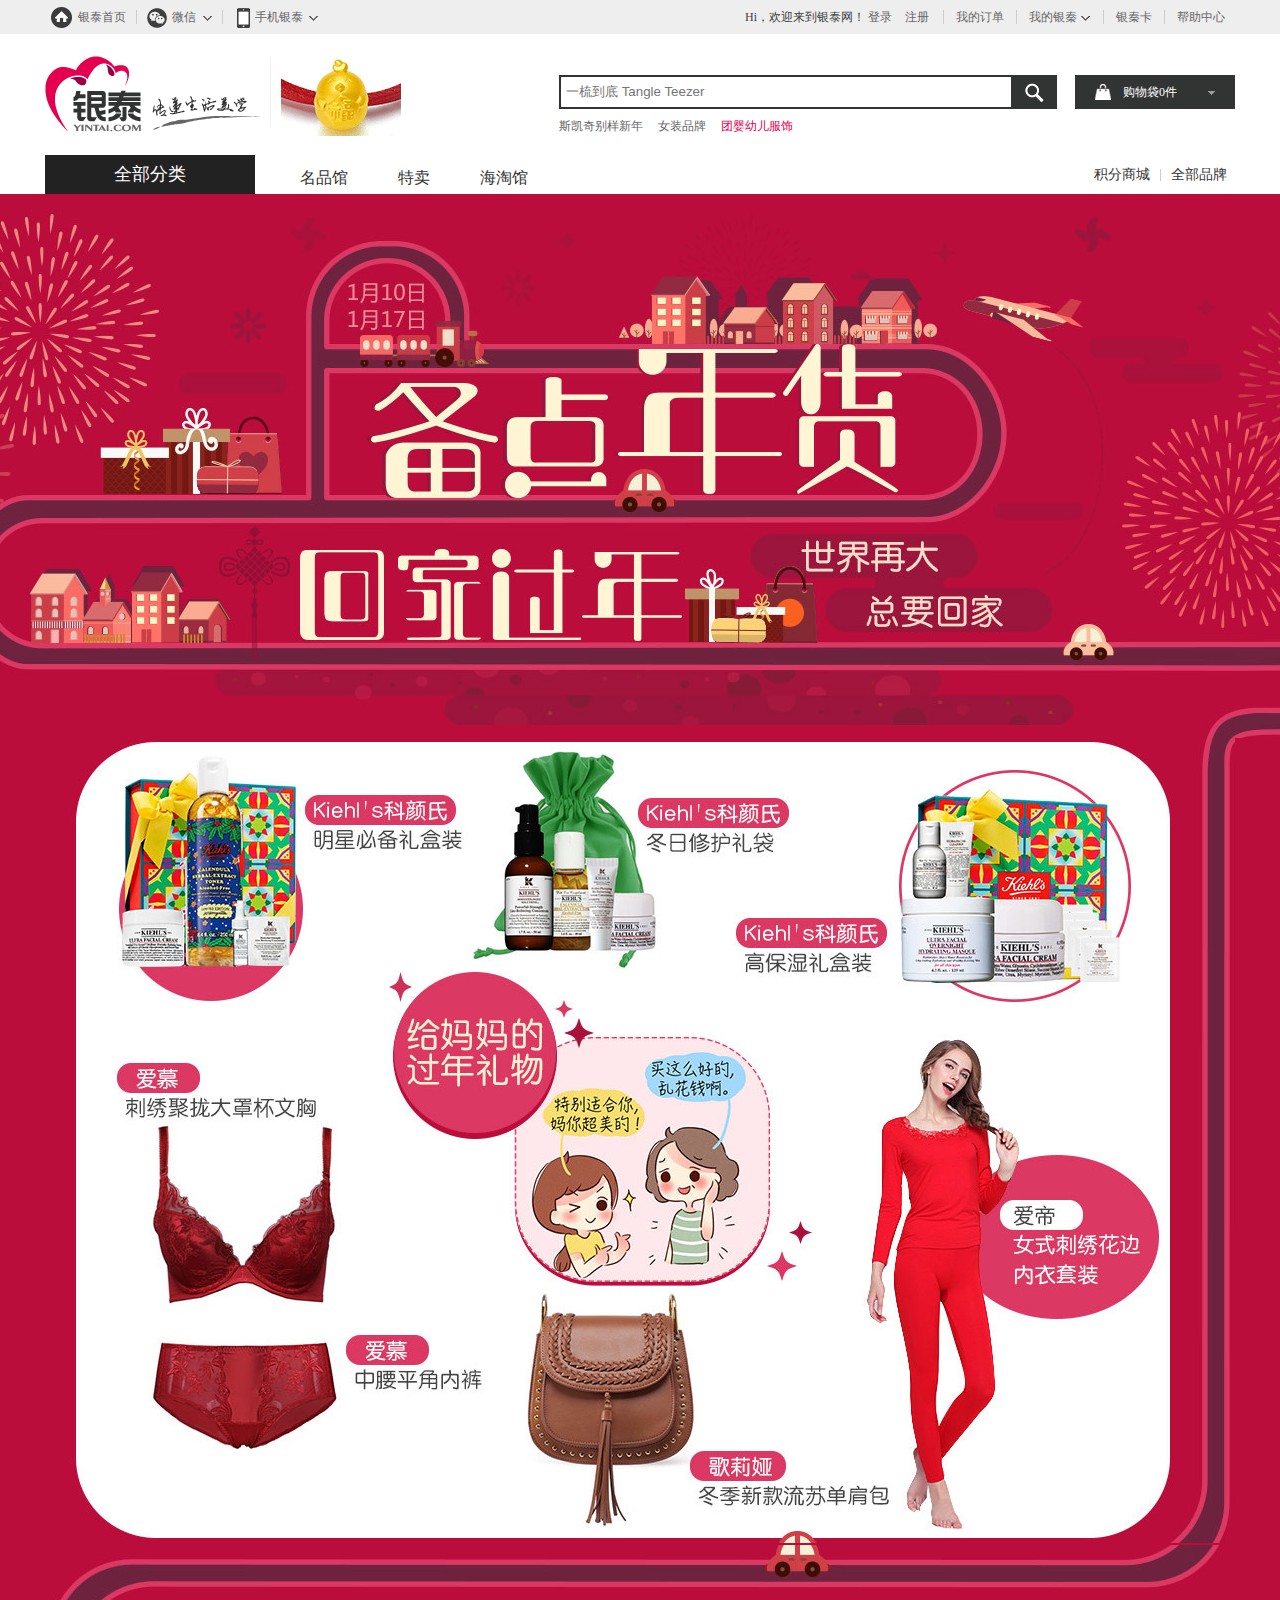
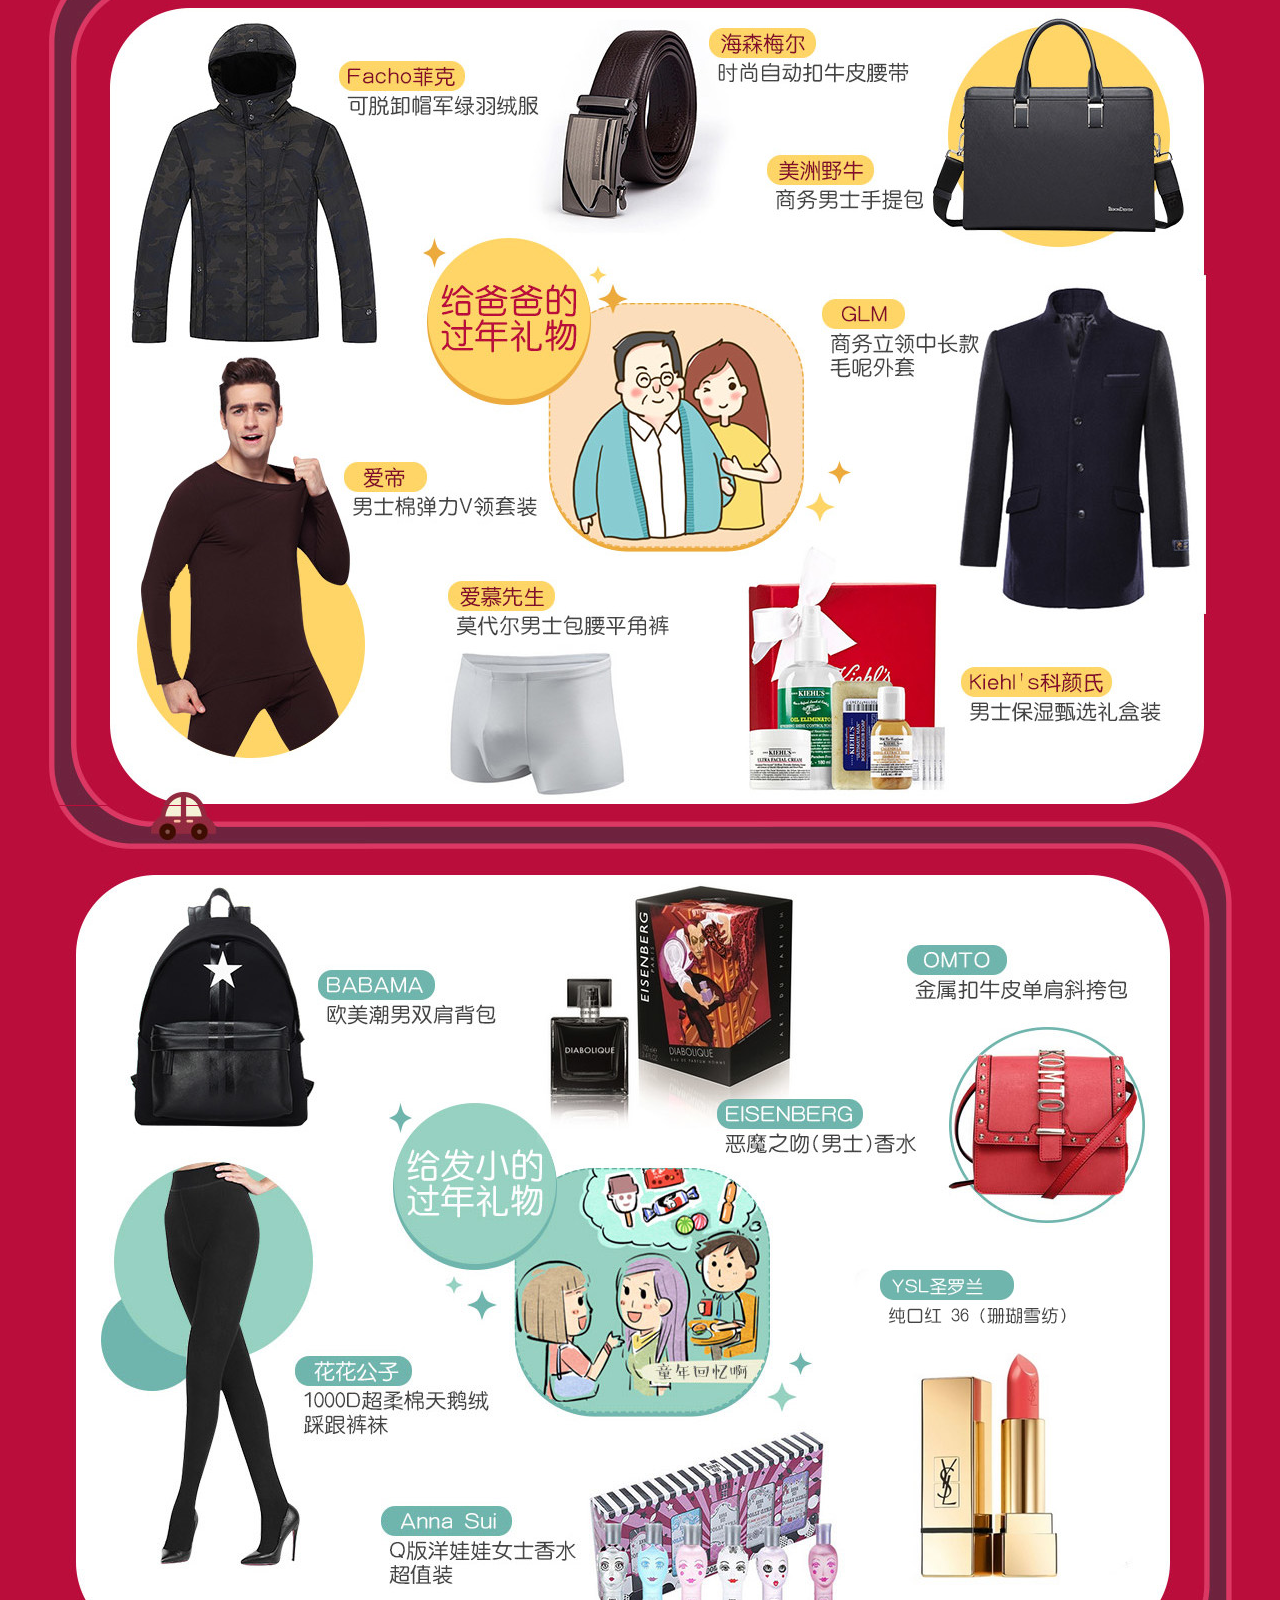
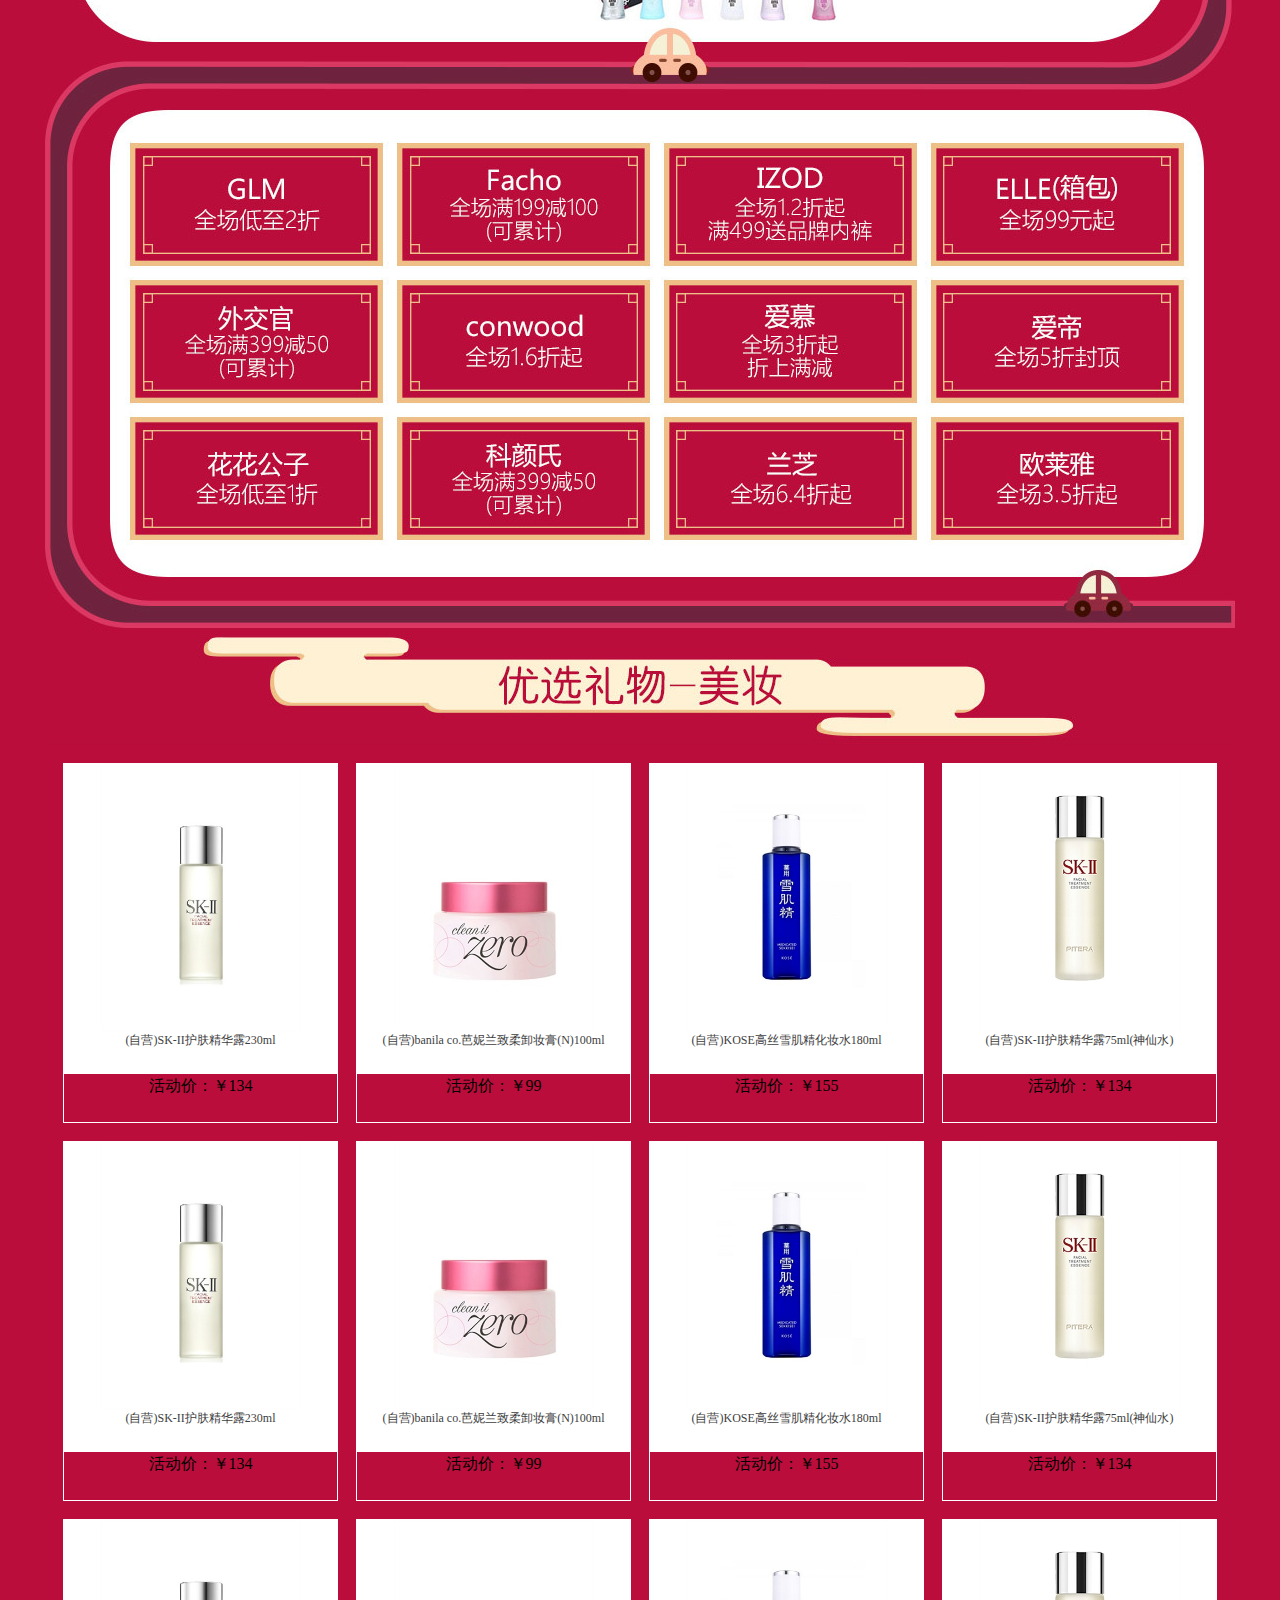
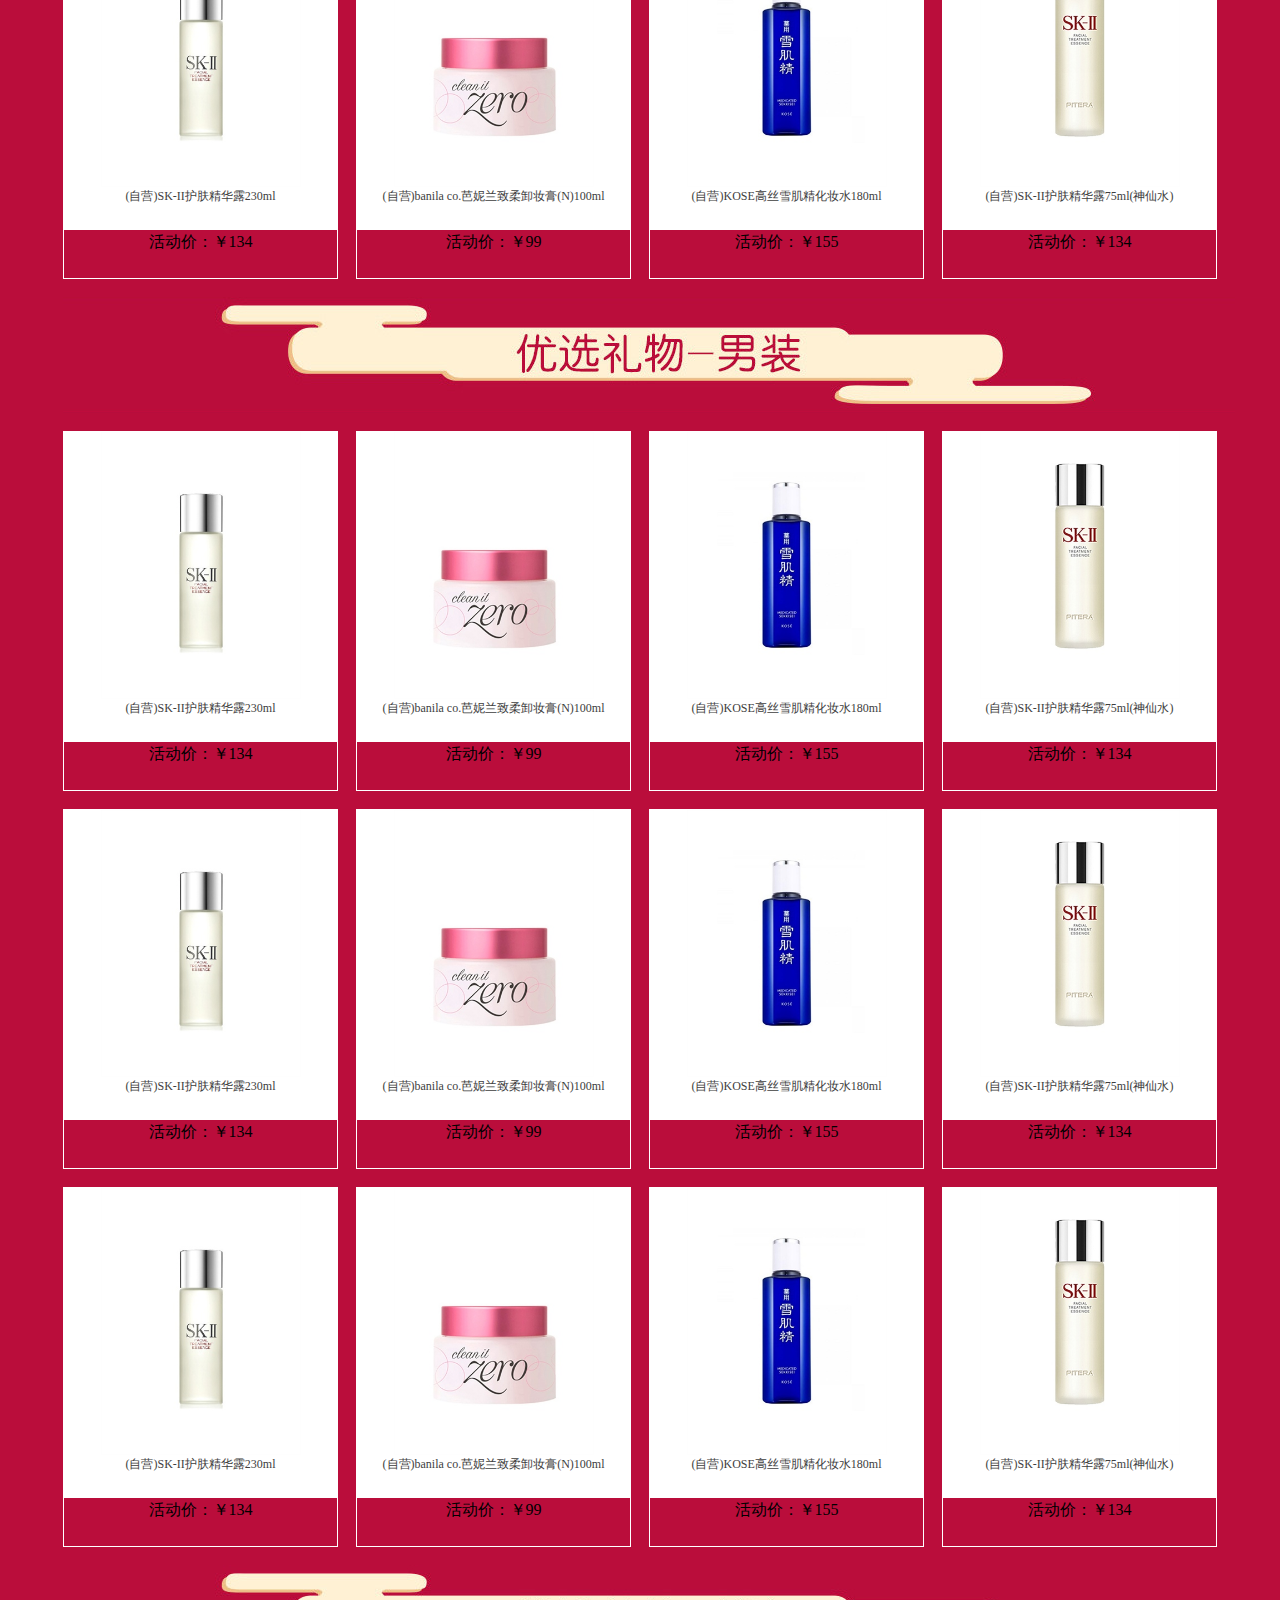
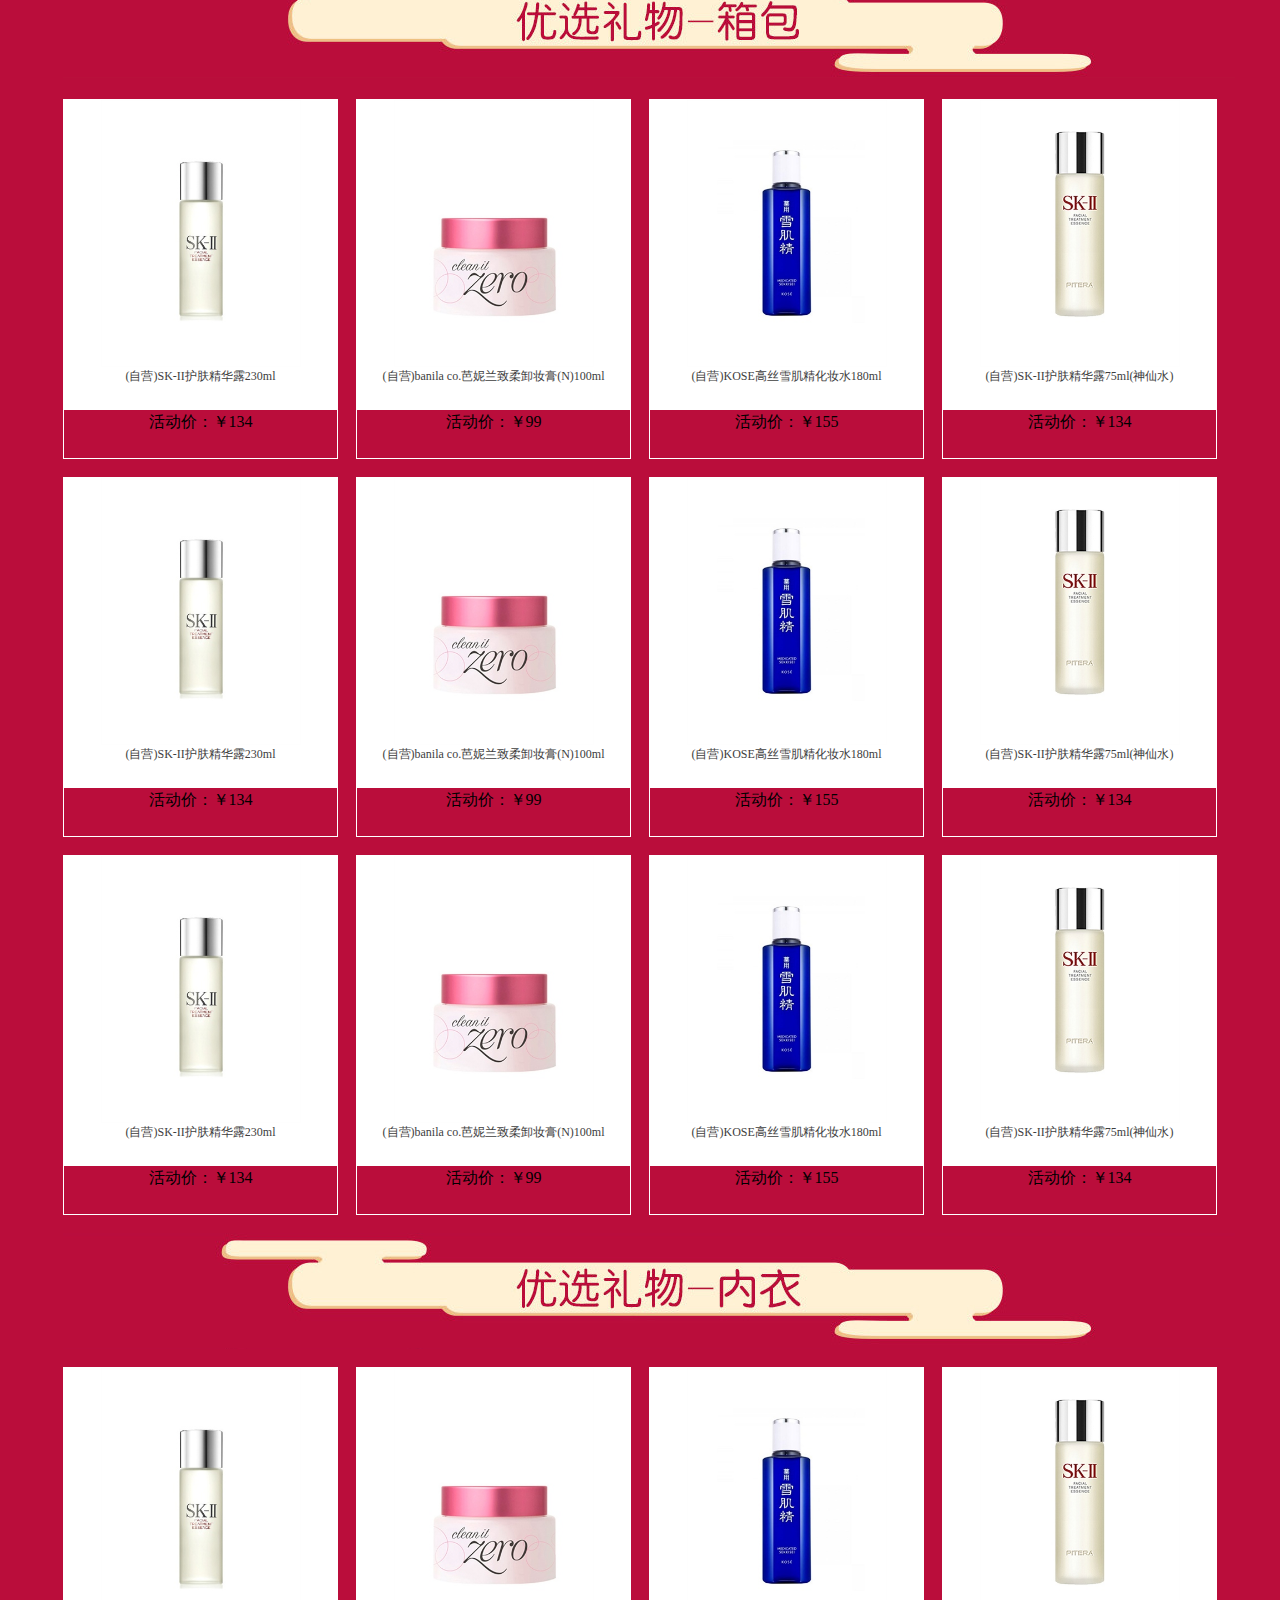
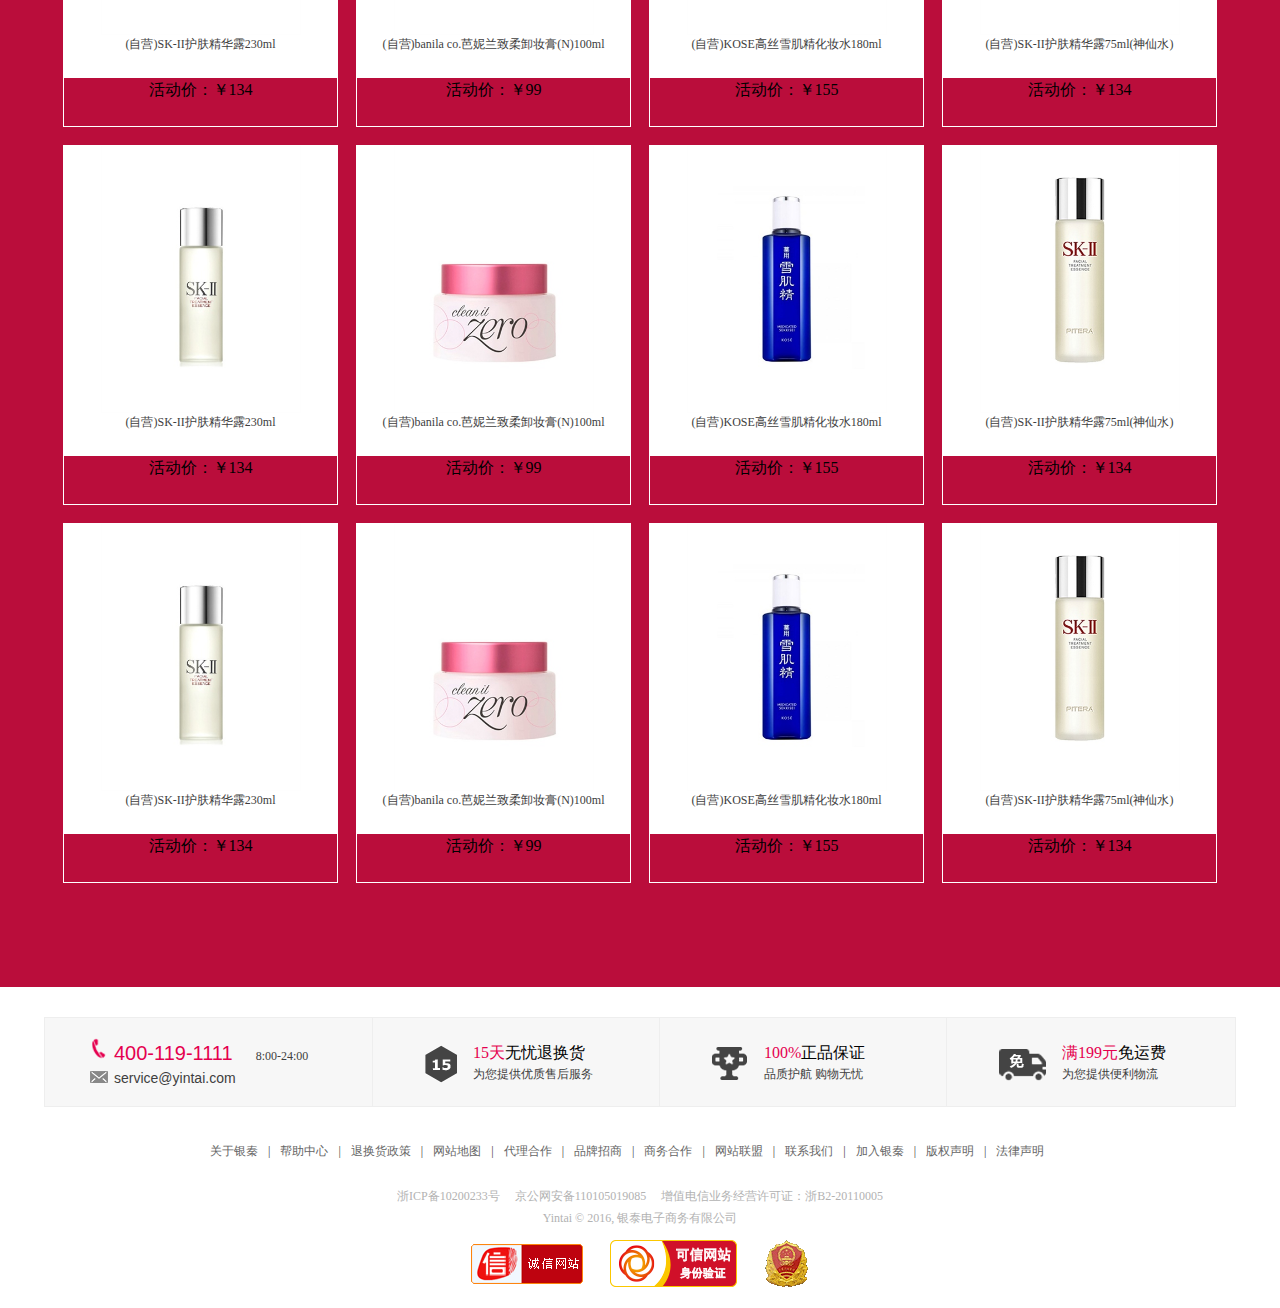
<file: 景鑫/html/activity.html>
<!DOCTYPE html>
<html>
<head>
	<meta charset="utf-8">
	<title></title>
	<link rel="stylesheet" type="text/css" href="../css/base.css">
	<link rel="stylesheet" type="text/css" href="../css/header.css">
	<link rel="stylesheet" type="text/css" href="../css/footer.css">
	<link rel="stylesheet" type="text/css" href="../css/activity.css">
</head>
<body>
<div id="head">
	<div class="start w">
		<ul class="first l">
			<li class="l">
				<a href="index.html"><span></span>银泰首页</a>
			</li>
			<li class="l"></li>
			<li class="l">
				<a href="#"><span></span>微信<b></b></a>
			</li>
			<li class="l"></li>			
			<li class="l">
				<a href="#"><span></span>手机银泰<b></b></a>
				<p>
					<img src="../image/index/appphone.png">
				</p>
			</li>
		</ul>
		<ul class="last r">
			<li class="l">
				<span>Hi，欢迎来到银泰网！</span>
				<a href="enter.html">登录</a>
				<a href="register.html">注册</a>
			</li>
			<li class="l"></li>
			<li class="l">
				<a href="#">我的订单</a>
			</li>
			<li class="l"></li>
			<li class="l">
				<a href="#">我的银秦<b></b></a>
				<div class="ff">
					<p><a href="#">我的收藏</a></p>
					<p><a href="#">我的余额</a></p>
					<p><a href="#">我的银元</a></p>
					<p><a href="#">我的银秦卡</a></p>
					<p><a href="#">我的优惠券</a></p>
					<p><a href="#">我的积分</a></p>
				</div>
			</li>
			<li class="l"></li>
			<li class="l">
				<a href="#">银秦卡</a>
			</li>
			<li class="l"></li>
			<li class="l">
				<a href="#">帮助中心</a>
			</li>						
		</ul>
	</div>
</div>
<header class="w">
	<div id="import">
		<ul class="one l">
			<li class="l">
				<a href="index.html"></a>	
			</li>
			<li class="l"></li>
			<li class="l">
				<a href="#"></a>
			</li>
		</ul>
		<ul class="two r">
			<li class="l">
				<div>
					<input type="text" placeholder="一梳到底 Tangle Teezer">
					<button class="r"></button>
				</div>
				<div>
					<a href="#">斯凯奇别样新年</a>
					<a href="#">女装品牌</a>
					<a href="#">团婴幼儿服饰</a>
				</div>

			</li>
			<li class="l">
				<a href="#"><span>购物袋0件</span></a>
			</li>
		</ul>
	</div>
</header>
	<nav class="w">
		<ul>
			<li class="l"><a href="#">全部分类</a>
				<div class="ww">
				<dl>
					<dd><a href="#"><i></i>名品</a><b></b>
						<div class="l u"><a href="#">秋冬尚新</a></div><span></span>
					</dd>
					<dt style="z-index:100;">
						<div class="rr l">
							<div>
								<h3>男装</h3>
								<p>
									<a href="#">新品</a>
									<a href="#">卫衣</a>
									<a href="#">针织衫</a>
									<a href="#">裤装</a>
									<a href="#">外套</a>								
								</p>
							</div>
							<div>
								<h3>女装</h3>
								<p>
									<a href="#">新品</a>
									<a href="#">卫衣</a>
									<a href="#">针织衫</a>
									<a href="#">裤装</a>
									<a href="#">外套</a>
									<a href="#">裙装</a>																	
								</p>
							</div>
							<div>
								<h3>鞋靴</h3>
								<p>
									<a href="#">新品</a>
									<a href="#">女士单鞋</a>
									<a href="#">男鞋</a>
									<a href="#">靴子</a>							
								</p>
							</div>
							<div>
								<h3>女包</h3>
								<p>
									<a href="#">新品</a>
									<a href="#">手提斜跨包</a>
									<a href="#">单肩包</a>
									<a href="#">钱夹</a>
									<a href="#">手拿包</a>								
								</p>
							</div>
							<div>
								<h3>男包</h3>
								<p>
									<a href="#">新品</a>
									<a href="#">钱包</a>
									<a href="#">单肩包</a>
									<a href="#">手提包</a>
									<a href="#">手拿包</a>								
								</p>
							</div>							
							<div>
								<h3>配饰</h3>
								<p>
									<a href="#">新品</a>
									<a href="#">围巾</a>
									<a href="#">帽子</a>
									<a href="#">腰带</a>							
								</p>
							</div>							
							<div>
								<h3>婴童</h3>
								<p>
									<a href="#">童装</a>
									<a href="#">童鞋</a>
									<a href="#">婴童配饰</a>							
								</p>
							</div>
						</div>
						<div class="ee l">
							<h3>品牌</h3>
							<p>
								<a href="#">BURBERRY</a>
								<a href="#">FERRAGAMO</a>
								<a href="#">GUCCI</a>
								<a href="#">COACH</a>
								<a href="#">ARMANI JEANS</a>
								<a href="#">DIESEL</a>
								<a href="#">VERSACE</a>
								<a href="#">MAX CO</a>
								<a href="#">FRED PERRY</a>	
								<a href="#">CELINE</a>	
								<a href="#">SPORTMAX</a>
								<a href="#">MAX MARA</a>	
								<a href="#">MICHAEL KORS</a>	
								<a href="#"> ZEGNA </a>
							</p>	
						</div>
					</dt>
				</dl>
				<dl>
					<dd><a href="#"><i></i>女装</a><b></b>
						<div class="l u"><a href="#">秋冬上新</a></div><span></span>
					</dd>
					<dt>

					</dt>
				</dl>
				<dl>
					<dd><a href="#"><i></i>男装</a><b></b>
						<div class="l u"><a href="#">型男专场</a></div><span></span>
					</dd>
					<dt>
					</dt>
				</dl>
				<dl>
					<dd><a href="#"><i></i>鞋靴</a><b></b>
						<div class="l u"><a href="#">时尚鞋品</a></div><span></span>
					</dd>
					<dt>
					</dt>
				</dl>
				<dl>
					<dd><a href="#"><i></i>美妆</a><b></b>
						<div class="l u"><a href="#">护肤套装</a></div><span></span>
					</dd>
					<dt>
					</dt>
				</dl>
				<dl>
					<dd><a href="#"><i></i>箱包</a><b></b>
						<div class="l u"><a href="#">女神单肩</a></div><span></span>
					</dd>
					<dt>
					</dt>
				</dl>
				<dl>
					<dd><a href="#"><i></i>运动</a><b></b>
						<div class="l u"><a href="#">运动鞋服</a></div><span></span>
					</dd>
					<dt>
					</dt>
				</dl>
				<dl>
					<dd><a href="#"><i></i>配饰</a><b></b>
						<div class="l u"><a href="#">黄金配饰</a></div><span></span>
					</dd>
					<dt>
					</dt>
				</dl>
				<dl>
					<dd><a href="#"><i></i>婴童</a><b></b>
						<div class="l u"><a href="#">母婴</a></div><span></span>
					</dd>
					<dt>
					</dt>
				</dl>
				<dl>
					<dd><a href="#"><i></i>内衣</a><b></b>
						<div class="l u"><a href="#">舒适内衣</a></div><span></span>
					</dd>
					<dt>
					</dt>
				</dl>								
				</div>
			</li>
			<li class="l"><a href="#"><span>名品馆</span></a></li>			
			<li class="l"><a href="#"><span>特卖</span></a></li>
			<li class="l"><a href="#"><span>海淘馆</span></a></li>	
			<li class="r"><a href="#"><span>全部品牌</span></a></li>
			<li class="r"></li>
			<li class="r"><a href="#">积分商城</a></li>
		</ul>
	</nav>
<main>
	<div class="bg1 w"></div>
	<div class="bg2 w"></div>
	<div class="bg3 w"></div>
	<div class="bg4 w"></div>
	<div class="bg5 w"></div>
	<div class="bg6 w"></div>
	<div class="bg7 w"></div>
	<div class="bg8 w"></div>
	<div class="bg9 w"></div>
	<ul id="act1" class="w">
<!-- 		<li>
			<p>11</p>
			<p>11</p>
			<p>11</p>
		</li> -->
	</ul>
</main>
















<footer>
	<section class="w">
		<ul>
			<li class="l">
				<p>400-119-1111</p>
				<p>8:00-24:00</p>
				<p>service@yintai.com</p>
			</li>
			<li class="l">	
				<p><span>15天</span>无忧退换货</p>
				<p>为您提供优质售后服务</p>
			</li>
			<li class="l">
				<p><span>100%</span>正品保证</p>
				<p>品质护航 购物无忧</p>
			</li>
			<li class="l">
				<p><span>满199元</span>免运费</p>
				<p>为您提供便利物流</p>
			</li>			
		</ul>
	</section>
	<section class="w">
		<ul>
			<li class="l"><a href="#">关于银秦</a>|</li>
			<li class="l"><a href="#">帮助中心</a>|</li>
			<li class="l"><a href="#">退换货政策</a>|</li>
			<li class="l"><a href="#">网站地图</a>|</li>
			<li class="l"><a href="#">代理合作</a>|</li>
			<li class="l"><a href="#">品牌招商</a>|</li>
			<li class="l"><a href="#">商务合作</a>|</li>
			<li class="l"><a href="#">网站联盟</a>|</li>
			<li class="l"><a href="#">联系我们</a>|</li>
			<li class="l"><a href="#">加入银秦</a>|</li>
			<li class="l"><a href="#">版权声明</a>|</li>
			<li class="l"><a href="#">法律声明</a></li>
		</ul>
	</section>	
	<section class="w">
		<p>
			<a href="#">浙ICP备10200233号</a>
			<a href="#">京公网安备110105019085</a>
			<a href="#">增值电信业务经营许可证：浙B2-20110005</a>
		</p>
		<p>Yintai © 2016, 银泰电子商务有限公司</p>

	</section>
	<section class="w">
		<a href="#">
			<img src="../image/index/yt-ntegrity.png">
		</a>
		<a href="#">
			<img src="../image/index/cnnic.png">
		</a>
		<a href="#">
			<img src="../image/index/commerce.gif">
		</a>				
	</section>
</footer>



	<script type="text/javascript" src="../js/jquery-1.12.4.js"></script>
	<script type="text/javascript" src="../js/activity.js"></script>	
</body>
</html>
</file>
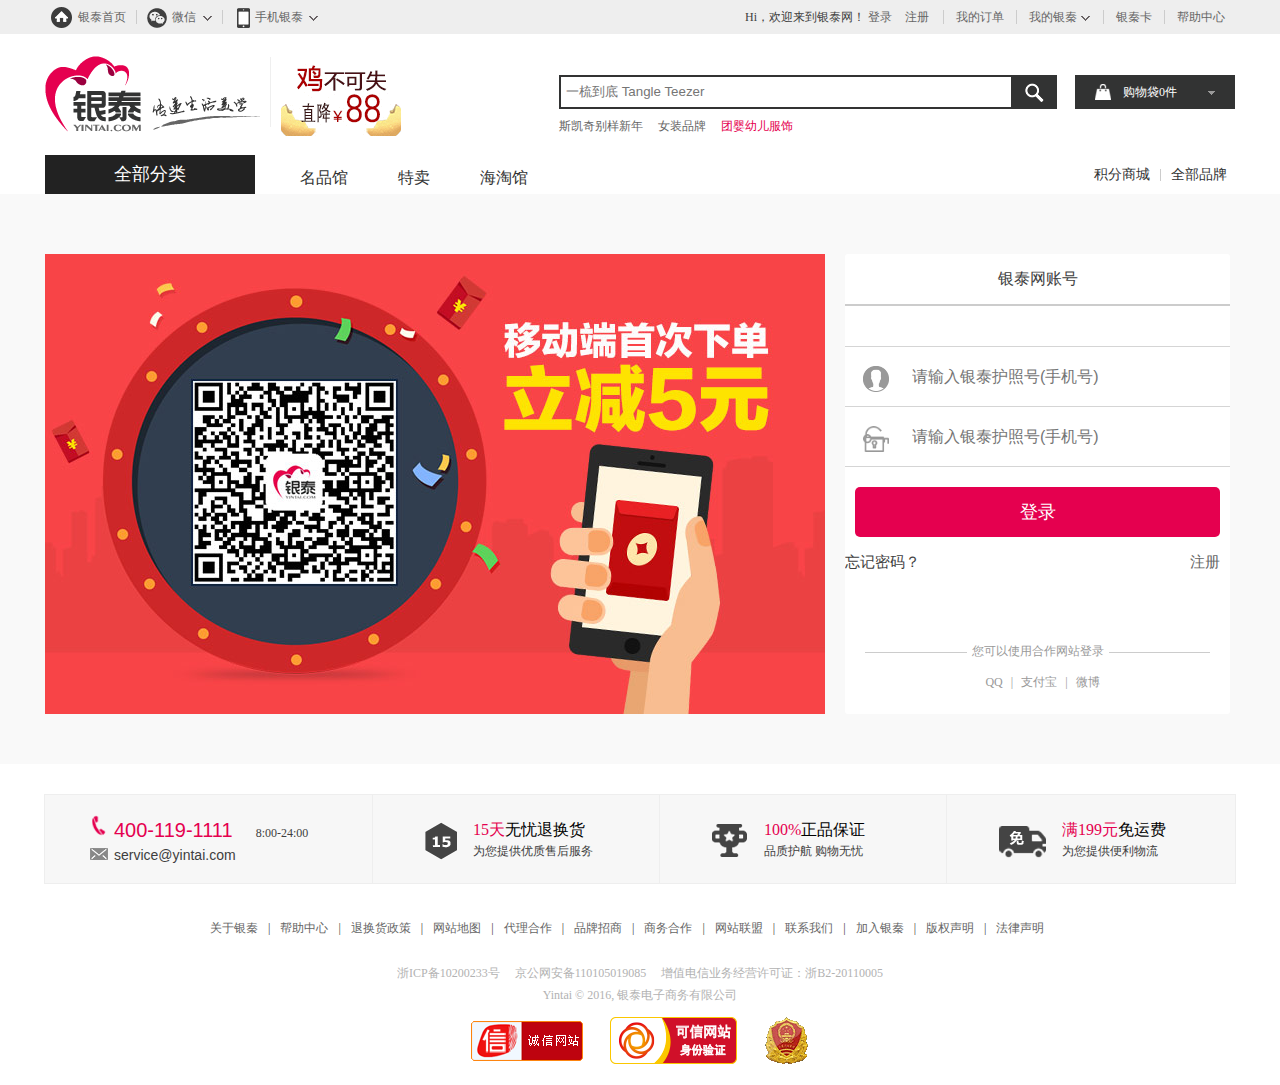
<file: 景鑫/html/enter.html>
<!DOCTYPE html>
<html>
<head>
	<meta charset="utf-8">
	<title></title>
	<link rel="stylesheet" type="text/css" href="../css/base.css">
	<link rel="stylesheet" type="text/css" href="../css/header.css">
	<link rel="stylesheet" type="text/css" href="../css/footer.css">
	<link rel="stylesheet" type="text/css" href="../css/enter.css">


</head>
<body>
<div id="head">
	<div class="start w">
		<ul class="first l">
			<li class="l">
				<a href="index.html"><span></span>银泰首页</a>
			</li>
			<li class="l"></li>
			<li class="l">
				<a href="#"><span></span>微信<b></b></a>
			</li>
			<li class="l"></li>			
			<li class="l">
				<a href="#"><span></span>手机银泰<b></b></a>
				<p>
					<img src="../image/index/appphone.png">
				</p>
			</li>
		</ul>
		<ul class="last r">
			<li class="l">
				<span>Hi，欢迎来到银泰网！</span>
				<a href="enter.html">登录</a>
				<a href="register.html">注册</a>
			</li>
			<li class="l"></li>
			<li class="l">
				<a href="#">我的订单</a>
			</li>
			<li class="l"></li>
			<li class="l">
				<a href="#">我的银秦<b></b></a>
				<div class="ff">
					<p><a href="#">我的收藏</a></p>
					<p><a href="#">我的余额</a></p>
					<p><a href="#">我的银元</a></p>
					<p><a href="#">我的银秦卡</a></p>
					<p><a href="#">我的优惠券</a></p>
					<p><a href="#">我的积分</a></p>
				</div>
			</li>
			<li class="l"></li>
			<li class="l">
				<a href="#">银秦卡</a>
			</li>
			<li class="l"></li>
			<li class="l">
				<a href="#">帮助中心</a>
			</li>						
		</ul>
	</div>
</div>
<header class="w">
	<div id="import">
		<ul class="one l">
			<li class="l">
				<a href="index.html"></a>	
			</li>
			<li class="l"></li>
			<li class="l">
				<a href="#"></a>
			</li>
		</ul>
		<ul class="two r">
			<li class="l">
				<div>
					<input type="text" placeholder="一梳到底 Tangle Teezer">
					<button class="r"></button>
				</div>
				<div>
					<a href="#">斯凯奇别样新年</a>
					<a href="#">女装品牌</a>
					<a href="#">团婴幼儿服饰</a>
				</div>

			</li>
			<li class="l">
				<a href="#"><span>购物袋0件</span></a>
			</li>
		</ul>
	</div>
</header>
	<nav class="w">
		<ul>
			<li class="l"><a href="#">全部分类</a>
				<div class="ww">
				<dl>
					<dd><a href="#"><i></i>名品</a><b></b>
						<div class="l u"><a href="#">秋冬尚新</a></div><span></span>
					</dd>
					<dt style="z-index:100;">
						<div class="rr l">
							<div>
								<h3>男装</h3>
								<p>
									<a href="#">新品</a>
									<a href="#">卫衣</a>
									<a href="#">针织衫</a>
									<a href="#">裤装</a>
									<a href="#">外套</a>								
								</p>
							</div>
							<div>
								<h3>女装</h3>
								<p>
									<a href="#">新品</a>
									<a href="#">卫衣</a>
									<a href="#">针织衫</a>
									<a href="#">裤装</a>
									<a href="#">外套</a>
									<a href="#">裙装</a>																	
								</p>
							</div>
							<div>
								<h3>鞋靴</h3>
								<p>
									<a href="#">新品</a>
									<a href="#">女士单鞋</a>
									<a href="#">男鞋</a>
									<a href="#">靴子</a>							
								</p>
							</div>
							<div>
								<h3>女包</h3>
								<p>
									<a href="#">新品</a>
									<a href="#">手提斜跨包</a>
									<a href="#">单肩包</a>
									<a href="#">钱夹</a>
									<a href="#">手拿包</a>								
								</p>
							</div>
							<div>
								<h3>男包</h3>
								<p>
									<a href="#">新品</a>
									<a href="#">钱包</a>
									<a href="#">单肩包</a>
									<a href="#">手提包</a>
									<a href="#">手拿包</a>								
								</p>
							</div>							
							<div>
								<h3>配饰</h3>
								<p>
									<a href="#">新品</a>
									<a href="#">围巾</a>
									<a href="#">帽子</a>
									<a href="#">腰带</a>							
								</p>
							</div>							
							<div>
								<h3>婴童</h3>
								<p>
									<a href="#">童装</a>
									<a href="#">童鞋</a>
									<a href="#">婴童配饰</a>							
								</p>
							</div>
						</div>
						<div class="ee l">
							<h3>品牌</h3>
							<p>
								<a href="#">BURBERRY</a>
								<a href="#">FERRAGAMO</a>
								<a href="#">GUCCI</a>
								<a href="#">COACH</a>
								<a href="#">ARMANI JEANS</a>
								<a href="#">DIESEL</a>
								<a href="#">VERSACE</a>
								<a href="#">MAX CO</a>
								<a href="#">FRED PERRY</a>	
								<a href="#">CELINE</a>	
								<a href="#">SPORTMAX</a>
								<a href="#">MAX MARA</a>	
								<a href="#">MICHAEL KORS</a>	
								<a href="#"> ZEGNA </a>
							</p>	
						</div>
					</dt>
				</dl>
				<dl>
					<dd><a href="#"><i></i>女装</a><b></b>
						<div class="l u"><a href="#">秋冬上新</a></div><span></span>
					</dd>
					<dt>

					</dt>
				</dl>
				<dl>
					<dd><a href="#"><i></i>男装</a><b></b>
						<div class="l u"><a href="#">型男专场</a></div><span></span>
					</dd>
					<dt>
					</dt>
				</dl>
				<dl>
					<dd><a href="#"><i></i>鞋靴</a><b></b>
						<div class="l u"><a href="#">时尚鞋品</a></div><span></span>
					</dd>
					<dt>
					</dt>
				</dl>
				<dl>
					<dd><a href="#"><i></i>美妆</a><b></b>
						<div class="l u"><a href="#">护肤套装</a></div><span></span>
					</dd>
					<dt>
					</dt>
				</dl>
				<dl>
					<dd><a href="#"><i></i>箱包</a><b></b>
						<div class="l u"><a href="#">女神单肩</a></div><span></span>
					</dd>
					<dt>
					</dt>
				</dl>
				<dl>
					<dd><a href="#"><i></i>运动</a><b></b>
						<div class="l u"><a href="#">运动鞋服</a></div><span></span>
					</dd>
					<dt>
					</dt>
				</dl>
				<dl>
					<dd><a href="#"><i></i>配饰</a><b></b>
						<div class="l u"><a href="#">黄金配饰</a></div><span></span>
					</dd>
					<dt>
					</dt>
				</dl>
				<dl>
					<dd><a href="#"><i></i>婴童</a><b></b>
						<div class="l u"><a href="#">母婴</a></div><span></span>
					</dd>
					<dt>
					</dt>
				</dl>
				<dl>
					<dd><a href="#"><i></i>内衣</a><b></b>
						<div class="l u"><a href="#">舒适内衣</a></div><span></span>
					</dd>
					<dt>
					</dt>
				</dl>								
				</div>
			</li>
			<li class="l"><a href="#"><span>名品馆</span></a></li>			
			<li class="l"><a href="#"><span>特卖</span></a></li>
			<li class="l"><a href="#"><span>海淘馆</span></a></li>	
			<li class="r"><a href="#"><span>全部品牌</span></a></li>
			<li class="r"></li>
			<li class="r"><a href="#">积分商城</a></li>
		</ul>
	</nav>


<main>
	<div class="etrw w">
		<div class="dgr l"></div>
		<div class="sder l">
			<div class="eew">
				<div class="dfc">银泰网账号</div>
				<div class="serd">
					<div class="cvf">
						<img src="../image/enter/ueser-img-75da284743.png">
						<input type="text" placeholder="请输入银泰护照号(手机号)" id="name1">
					</div>
					<div class="xcf">
						<img src="../image/enter/pass-img-c8ba68915f.png">
						<input type="text" placeholder="请输入银泰护照号(手机号)" id="password1">
					</div>
					<div class="scd">登录</div>
					<div class="sye">忘记密码？<span></span><a href="register.html">注册</div>
				</div>

			</div>
			<div class="wsdc">
				<div class="sedx">
					<h3>您可以使用合作网站登录</h3>
					<p></p>
				</div>
				<div class="sxfd">
					<a href="#">QQ</a>
					|
					<a href="#">支付宝</a>
					|
					<a href="#">微博</a>
				</div>
			</div>


		</div>



	</div>


</main>
<footer>
	<section class="w">
		<ul>
			<li class="l">
				<p>400-119-1111</p>
				<p>8:00-24:00</p>
				<p>service@yintai.com</p>
			</li>
			<li class="l">	
				<p><span>15天</span>无忧退换货</p>
				<p>为您提供优质售后服务</p>
			</li>
			<li class="l">
				<p><span>100%</span>正品保证</p>
				<p>品质护航 购物无忧</p>
			</li>
			<li class="l">
				<p><span>满199元</span>免运费</p>
				<p>为您提供便利物流</p>
			</li>			
		</ul>
	</section>
	<section class="w">
		<ul>
			<li class="l"><a href="#">关于银秦</a>|</li>
			<li class="l"><a href="#">帮助中心</a>|</li>
			<li class="l"><a href="#">退换货政策</a>|</li>
			<li class="l"><a href="#">网站地图</a>|</li>
			<li class="l"><a href="#">代理合作</a>|</li>
			<li class="l"><a href="#">品牌招商</a>|</li>
			<li class="l"><a href="#">商务合作</a>|</li>
			<li class="l"><a href="#">网站联盟</a>|</li>
			<li class="l"><a href="#">联系我们</a>|</li>
			<li class="l"><a href="#">加入银秦</a>|</li>
			<li class="l"><a href="#">版权声明</a>|</li>
			<li class="l"><a href="#">法律声明</a></li>
		</ul>
	</section>	
	<section class="w">
		<p>
			<a href="#">浙ICP备10200233号</a>
			<a href="#">京公网安备110105019085</a>
			<a href="#">增值电信业务经营许可证：浙B2-20110005</a>
		</p>
		<p>Yintai © 2016, 银泰电子商务有限公司</p>

	</section>
	<section class="w">
		<a href="#">
			<img src="../image/index/yt-ntegrity.png">
		</a>
		<a href="#">
			<img src="../image/index/cnnic.png">
		</a>
		<a href="#">
			<img src="../image/index/commerce.gif">
		</a>				
	</section>
</footer>
	<script type="text/javascript" src="../js/jquery-1.12.4.js"></script>
	<script type="text/javascript" src="../js/enter.js"></script>	



</body>
</html>
</file>
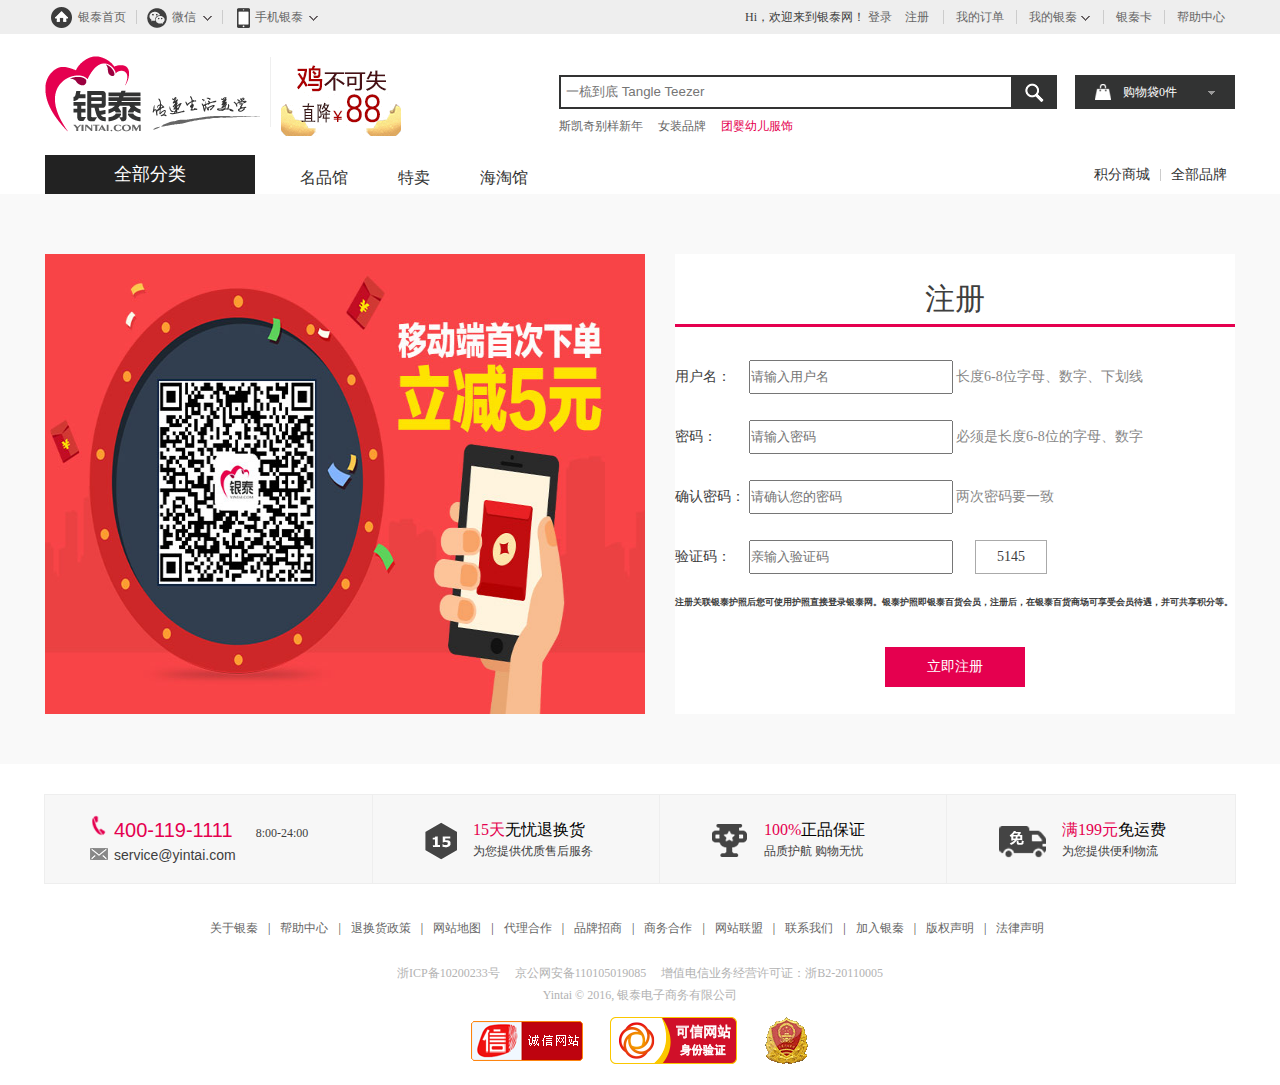
<file: 景鑫/html/register.html>
<!DOCTYPE html>
<html>
<head>
	<meta charset="utf-8">
	<title></title>
	<link rel="stylesheet" type="text/css" href="../css/base.css">
	<link rel="stylesheet" type="text/css" href="../css/header.css">
	<link rel="stylesheet" type="text/css" href="../css/footer.css">
	<link rel="stylesheet" type="text/css" href="../css/register.css">

</head>
<body>
<div id="head">
	<div class="start w">
		<ul class="first l">
			<li class="l">
				<a href="index.html"><span></span>银泰首页</a>
			</li>
			<li class="l"></li>
			<li class="l">
				<a href="#"><span></span>微信<b></b></a>
			</li>
			<li class="l"></li>			
			<li class="l">
				<a href="#"><span></span>手机银泰<b></b></a>
				<p>
					<img src="../image/index/appphone.png">
				</p>
			</li>
		</ul>
		<ul class="last r">
			<li class="l">
				<span>Hi，欢迎来到银泰网！</span>
				<a href="enter.html">登录</a>
				<a href="register.html">注册</a>
			</li>
			<li class="l"></li>
			<li class="l">
				<a href="#">我的订单</a>
			</li>
			<li class="l"></li>
			<li class="l">
				<a href="#">我的银秦<b></b></a>
				<div class="ff">
					<p><a href="#">我的收藏</a></p>
					<p><a href="#">我的余额</a></p>
					<p><a href="#">我的银元</a></p>
					<p><a href="#">我的银秦卡</a></p>
					<p><a href="#">我的优惠券</a></p>
					<p><a href="#">我的积分</a></p>
				</div>
			</li>
			<li class="l"></li>
			<li class="l">
				<a href="#">银秦卡</a>
			</li>
			<li class="l"></li>
			<li class="l">
				<a href="#">帮助中心</a>
			</li>						
		</ul>
	</div>
</div>
<header class="w">
	<div id="import">
		<ul class="one l">
			<li class="l">
				<a href="index.html"></a>	
			</li>
			<li class="l"></li>
			<li class="l">
				<a href="#"></a>
			</li>
		</ul>
		<ul class="two r">
			<li class="l">
				<div>
					<input type="text" placeholder="一梳到底 Tangle Teezer">
					<button class="r"></button>
				</div>
				<div>
					<a href="#">斯凯奇别样新年</a>
					<a href="#">女装品牌</a>
					<a href="#">团婴幼儿服饰</a>
				</div>

			</li>
			<li class="l">
				<a href="#"><span>购物袋0件</span></a>
			</li>
		</ul>
	</div>
</header>
	<nav class="w">
		<ul>
			<li class="l"><a href="#">全部分类</a>
				<div class="ww">
				<dl>
					<dd><a href="#"><i></i>名品</a><b></b>
						<div class="l u"><a href="#">秋冬尚新</a></div><span></span>
					</dd>
					<dt style="z-index:100;">
						<div class="rr l">
							<div>
								<h3>男装</h3>
								<p>
									<a href="#">新品</a>
									<a href="#">卫衣</a>
									<a href="#">针织衫</a>
									<a href="#">裤装</a>
									<a href="#">外套</a>								
								</p>
							</div>
							<div>
								<h3>女装</h3>
								<p>
									<a href="#">新品</a>
									<a href="#">卫衣</a>
									<a href="#">针织衫</a>
									<a href="#">裤装</a>
									<a href="#">外套</a>
									<a href="#">裙装</a>																	
								</p>
							</div>
							<div>
								<h3>鞋靴</h3>
								<p>
									<a href="#">新品</a>
									<a href="#">女士单鞋</a>
									<a href="#">男鞋</a>
									<a href="#">靴子</a>							
								</p>
							</div>
							<div>
								<h3>女包</h3>
								<p>
									<a href="#">新品</a>
									<a href="#">手提斜跨包</a>
									<a href="#">单肩包</a>
									<a href="#">钱夹</a>
									<a href="#">手拿包</a>								
								</p>
							</div>
							<div>
								<h3>男包</h3>
								<p>
									<a href="#">新品</a>
									<a href="#">钱包</a>
									<a href="#">单肩包</a>
									<a href="#">手提包</a>
									<a href="#">手拿包</a>								
								</p>
							</div>							
							<div>
								<h3>配饰</h3>
								<p>
									<a href="#">新品</a>
									<a href="#">围巾</a>
									<a href="#">帽子</a>
									<a href="#">腰带</a>							
								</p>
							</div>							
							<div>
								<h3>婴童</h3>
								<p>
									<a href="#">童装</a>
									<a href="#">童鞋</a>
									<a href="#">婴童配饰</a>							
								</p>
							</div>
						</div>
						<div class="ee l">
							<h3>品牌</h3>
							<p>
								<a href="#">BURBERRY</a>
								<a href="#">FERRAGAMO</a>
								<a href="#">GUCCI</a>
								<a href="#">COACH</a>
								<a href="#">ARMANI JEANS</a>
								<a href="#">DIESEL</a>
								<a href="#">VERSACE</a>
								<a href="#">MAX CO</a>
								<a href="#">FRED PERRY</a>	
								<a href="#">CELINE</a>	
								<a href="#">SPORTMAX</a>
								<a href="#">MAX MARA</a>	
								<a href="#">MICHAEL KORS</a>	
								<a href="#"> ZEGNA </a>
							</p>	
						</div>
					</dt>
				</dl>
				<dl>
					<dd><a href="#"><i></i>女装</a><b></b>
						<div class="l u"><a href="#">秋冬上新</a></div><span></span>
					</dd>
					<dt>

					</dt>
				</dl>
				<dl>
					<dd><a href="#"><i></i>男装</a><b></b>
						<div class="l u"><a href="#">型男专场</a></div><span></span>
					</dd>
					<dt>
					</dt>
				</dl>
				<dl>
					<dd><a href="#"><i></i>鞋靴</a><b></b>
						<div class="l u"><a href="#">时尚鞋品</a></div><span></span>
					</dd>
					<dt>
					</dt>
				</dl>
				<dl>
					<dd><a href="#"><i></i>美妆</a><b></b>
						<div class="l u"><a href="#">护肤套装</a></div><span></span>
					</dd>
					<dt>
					</dt>
				</dl>
				<dl>
					<dd><a href="#"><i></i>箱包</a><b></b>
						<div class="l u"><a href="#">女神单肩</a></div><span></span>
					</dd>
					<dt>
					</dt>
				</dl>
				<dl>
					<dd><a href="#"><i></i>运动</a><b></b>
						<div class="l u"><a href="#">运动鞋服</a></div><span></span>
					</dd>
					<dt>
					</dt>
				</dl>
				<dl>
					<dd><a href="#"><i></i>配饰</a><b></b>
						<div class="l u"><a href="#">黄金配饰</a></div><span></span>
					</dd>
					<dt>
					</dt>
				</dl>
				<dl>
					<dd><a href="#"><i></i>婴童</a><b></b>
						<div class="l u"><a href="#">母婴</a></div><span></span>
					</dd>
					<dt>
					</dt>
				</dl>
				<dl>
					<dd><a href="#"><i></i>内衣</a><b></b>
						<div class="l u"><a href="#">舒适内衣</a></div><span></span>
					</dd>
					<dt>
					</dt>
				</dl>								
				</div>
			</li>
			<li class="l"><a href="#"><span>名品馆</span></a></li>			
			<li class="l"><a href="#"><span>特卖</span></a></li>
			<li class="l"><a href="#"><span>海淘馆</span></a></li>	
			<li class="r"><a href="#"><span>全部品牌</span></a></li>
			<li class="r"></li>
			<li class="r"><a href="#">积分商城</a></li>
		</ul>
	</nav>


<div id="syeu">
<main class="w">
	<div class="hse l"></div>
	<div class="shes l">
		<p>注册</p>
		<form>
			<ul>
				<li>
					<span>用户名：</span>
					<input type="text" placeholder="请输入用户名" id="yourname">
					<span id="std">长度6-8位字母、数字、下划线</span>
				</li>
				<li>
					<span>密码：</span>
					<input type="password" placeholder="请输入密码" id="yourpass">
					<span id="ert">必须是长度6-8位的字母、数字</span>
				</li>
				<li>
					<span>确认密码：</span>
					<input type="password" placeholder="请确认您的密码" id="yourpass1">
					<span id="ste">两次密码要一致</span>
				</li>
				<li>
					<span>验证码：</span>
					<input type="text" placeholder="亲输入验证码" id="yz">
					<div class="display"></div>
				</li>
				<li>
					<h6>注册关联银泰护照后您可使用护照直接登录银泰网。银泰护照即银泰百货会员，注册后，在银泰百货商场可享受会员待遇，并可共享积分等。</h6>

				</li>
				<li>
					<div  id="button1">立即注册</div>

				</li>
			</ul>
		</form>
	</div>
</main>
</div>
<footer>
	<section class="w">
		<ul>
			<li class="l">
				<p>400-119-1111</p>
				<p>8:00-24:00</p>
				<p>service@yintai.com</p>
			</li>
			<li class="l">	
				<p><span>15天</span>无忧退换货</p>
				<p>为您提供优质售后服务</p>
			</li>
			<li class="l">
				<p><span>100%</span>正品保证</p>
				<p>品质护航 购物无忧</p>
			</li>
			<li class="l">
				<p><span>满199元</span>免运费</p>
				<p>为您提供便利物流</p>
			</li>			
		</ul>
	</section>
	<section class="w">
		<ul>
			<li class="l"><a href="#">关于银秦</a>|</li>
			<li class="l"><a href="#">帮助中心</a>|</li>
			<li class="l"><a href="#">退换货政策</a>|</li>
			<li class="l"><a href="#">网站地图</a>|</li>
			<li class="l"><a href="#">代理合作</a>|</li>
			<li class="l"><a href="#">品牌招商</a>|</li>
			<li class="l"><a href="#">商务合作</a>|</li>
			<li class="l"><a href="#">网站联盟</a>|</li>
			<li class="l"><a href="#">联系我们</a>|</li>
			<li class="l"><a href="#">加入银秦</a>|</li>
			<li class="l"><a href="#">版权声明</a>|</li>
			<li class="l"><a href="#">法律声明</a></li>
		</ul>
	</section>	
	<section class="w">
		<p>
			<a href="#">浙ICP备10200233号</a>
			<a href="#">京公网安备110105019085</a>
			<a href="#">增值电信业务经营许可证：浙B2-20110005</a>
		</p>
		<p>Yintai © 2016, 银泰电子商务有限公司</p>

	</section>
	<section class="w">
		<a href="#">
			<img src="../image/index/yt-ntegrity.png">
		</a>
		<a href="#">
			<img src="../image/index/cnnic.png">
		</a>
		<a href="#">
			<img src="../image/index/commerce.gif">
		</a>				
	</section>
</footer>



	<script type="text/javascript" src="../js/jquery-1.12.4.js"></script>
	<script type="text/javascript" src="../js/register.js"></script>	
</body>
</html>
</file>
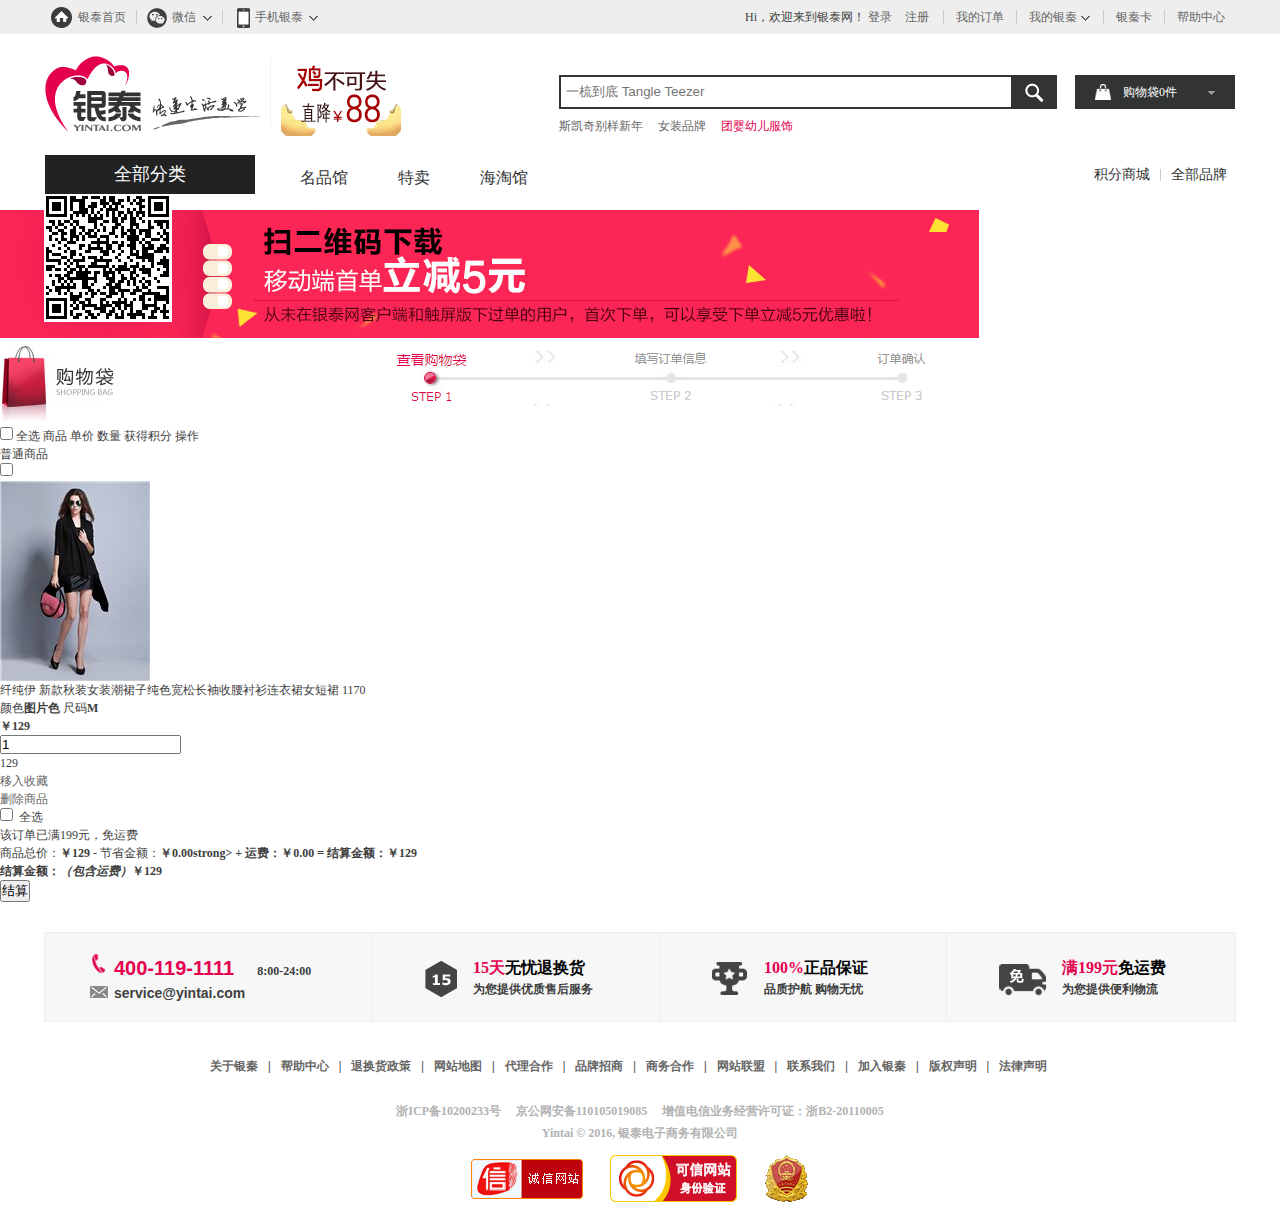
<file: 景鑫/html/shoppingCart.html>
<!DOCTYPE html>
<html>
<head>
	<meta charset="utf-8">
	<title></title>
	<link rel="stylesheet" type="text/css" href="../css/base.css">
	<link rel="stylesheet" type="text/css" href="../css/header.css">
	<link rel="stylesheet" type="text/css" href="../css/footer.css">


</head>
<body>
<div id="head">
	<div class="start w">
		<ul class="first l">
			<li class="l">
				<a href="index.html"><span></span>银泰首页</a>
			</li>
			<li class="l"></li>
			<li class="l">
				<a href="#"><span></span>微信<b></b></a>
			</li>
			<li class="l"></li>			
			<li class="l">
				<a href="#"><span></span>手机银泰<b></b></a>
				<p>
					<img src="../image/index/appphone.png">
				</p>
			</li>
		</ul>
		<ul class="last r">
			<li class="l">
				<span>Hi，欢迎来到银泰网！</span>
				<a href="enter.html">登录</a>
				<a href="register.html">注册</a>
			</li>
			<li class="l"></li>
			<li class="l">
				<a href="#">我的订单</a>
			</li>
			<li class="l"></li>
			<li class="l">
				<a href="#">我的银秦<b></b></a>
				<div class="ff">
					<p><a href="#">我的收藏</a></p>
					<p><a href="#">我的余额</a></p>
					<p><a href="#">我的银元</a></p>
					<p><a href="#">我的银秦卡</a></p>
					<p><a href="#">我的优惠券</a></p>
					<p><a href="#">我的积分</a></p>
				</div>
			</li>
			<li class="l"></li>
			<li class="l">
				<a href="#">银秦卡</a>
			</li>
			<li class="l"></li>
			<li class="l">
				<a href="#">帮助中心</a>
			</li>						
		</ul>
	</div>
</div>
<header class="w">
	<div id="import">
		<ul class="one l">
			<li class="l">
				<a href="index.html"></a>	
			</li>
			<li class="l"></li>
			<li class="l">
				<a href="#"></a>
			</li>
		</ul>
		<ul class="two r">
			<li class="l">
				<div>
					<input type="text" placeholder="一梳到底 Tangle Teezer">
					<button class="r"></button>
				</div>
				<div>
					<a href="#">斯凯奇别样新年</a>
					<a href="#">女装品牌</a>
					<a href="#">团婴幼儿服饰</a>
				</div>

			</li>
			<li class="l">
				<a href="#"><span>购物袋0件</span></a>
			</li>
		</ul>
	</div>
</header>
	<nav class="w">
		<ul>
			<li class="l"><a href="#">全部分类</a>
				<div class="ww">
				<dl>
					<dd><a href="#"><i></i>名品</a><b></b>
						<div class="l u"><a href="#">秋冬尚新</a></div><span></span>
					</dd>
					<dt style="z-index:100;">
						<div class="rr l">
							<div>
								<h3>男装</h3>
								<p>
									<a href="#">新品</a>
									<a href="#">卫衣</a>
									<a href="#">针织衫</a>
									<a href="#">裤装</a>
									<a href="#">外套</a>								
								</p>
							</div>
							<div>
								<h3>女装</h3>
								<p>
									<a href="#">新品</a>
									<a href="#">卫衣</a>
									<a href="#">针织衫</a>
									<a href="#">裤装</a>
									<a href="#">外套</a>
									<a href="#">裙装</a>																	
								</p>
							</div>
							<div>
								<h3>鞋靴</h3>
								<p>
									<a href="#">新品</a>
									<a href="#">女士单鞋</a>
									<a href="#">男鞋</a>
									<a href="#">靴子</a>							
								</p>
							</div>
							<div>
								<h3>女包</h3>
								<p>
									<a href="#">新品</a>
									<a href="#">手提斜跨包</a>
									<a href="#">单肩包</a>
									<a href="#">钱夹</a>
									<a href="#">手拿包</a>								
								</p>
							</div>
							<div>
								<h3>男包</h3>
								<p>
									<a href="#">新品</a>
									<a href="#">钱包</a>
									<a href="#">单肩包</a>
									<a href="#">手提包</a>
									<a href="#">手拿包</a>								
								</p>
							</div>							
							<div>
								<h3>配饰</h3>
								<p>
									<a href="#">新品</a>
									<a href="#">围巾</a>
									<a href="#">帽子</a>
									<a href="#">腰带</a>							
								</p>
							</div>							
							<div>
								<h3>婴童</h3>
								<p>
									<a href="#">童装</a>
									<a href="#">童鞋</a>
									<a href="#">婴童配饰</a>							
								</p>
							</div>
						</div>
						<div class="ee l">
							<h3>品牌</h3>
							<p>
								<a href="#">BURBERRY</a>
								<a href="#">FERRAGAMO</a>
								<a href="#">GUCCI</a>
								<a href="#">COACH</a>
								<a href="#">ARMANI JEANS</a>
								<a href="#">DIESEL</a>
								<a href="#">VERSACE</a>
								<a href="#">MAX CO</a>
								<a href="#">FRED PERRY</a>	
								<a href="#">CELINE</a>	
								<a href="#">SPORTMAX</a>
								<a href="#">MAX MARA</a>	
								<a href="#">MICHAEL KORS</a>	
								<a href="#"> ZEGNA </a>
							</p>	
						</div>
					</dt>
				</dl>
				<dl>
					<dd><a href="#"><i></i>女装</a><b></b>
						<div class="l u"><a href="#">秋冬上新</a></div><span></span>
					</dd>
					<dt>

					</dt>
				</dl>
				<dl>
					<dd><a href="#"><i></i>男装</a><b></b>
						<div class="l u"><a href="#">型男专场</a></div><span></span>
					</dd>
					<dt>
					</dt>
				</dl>
				<dl>
					<dd><a href="#"><i></i>鞋靴</a><b></b>
						<div class="l u"><a href="#">时尚鞋品</a></div><span></span>
					</dd>
					<dt>
					</dt>
				</dl>
				<dl>
					<dd><a href="#"><i></i>美妆</a><b></b>
						<div class="l u"><a href="#">护肤套装</a></div><span></span>
					</dd>
					<dt>
					</dt>
				</dl>
				<dl>
					<dd><a href="#"><i></i>箱包</a><b></b>
						<div class="l u"><a href="#">女神单肩</a></div><span></span>
					</dd>
					<dt>
					</dt>
				</dl>
				<dl>
					<dd><a href="#"><i></i>运动</a><b></b>
						<div class="l u"><a href="#">运动鞋服</a></div><span></span>
					</dd>
					<dt>
					</dt>
				</dl>
				<dl>
					<dd><a href="#"><i></i>配饰</a><b></b>
						<div class="l u"><a href="#">黄金配饰</a></div><span></span>
					</dd>
					<dt>
					</dt>
				</dl>
				<dl>
					<dd><a href="#"><i></i>婴童</a><b></b>
						<div class="l u"><a href="#">母婴</a></div><span></span>
					</dd>
					<dt>
					</dt>
				</dl>
				<dl>
					<dd><a href="#"><i></i>内衣</a><b></b>
						<div class="l u"><a href="#">舒适内衣</a></div><span></span>
					</dd>
					<dt>
					</dt>
				</dl>								
				</div>
			</li>
			<li class="l"><a href="#"><span>名品馆</span></a></li>			
			<li class="l"><a href="#"><span>特卖</span></a></li>
			<li class="l"><a href="#"><span>海淘馆</span></a></li>	
			<li class="r"><a href="#"><span>全部品牌</span></a></li>
			<li class="r"></li>
			<li class="r"><a href="#">积分商城</a></li>
		</ul>
	</nav>
<main>
	<div class="wett">
		<img src="../image/shoppingCart/mobile-adt.png">
	</div>
	<div class="yeuq">
		<div class="syeba">
			<img src="../image/shoppingCart/1484737578(1).png">
		</div>
		<div class="seyra">
			<div class="snj">
				<span>
					<input type="checkbox">
					<b></b>
					全选
				</span>
				<span>商品</span>
				<span>单价</span>
				<span>数量</span>
				<span>获得积分</span>
				<span>操作</span>
			</div>
			<div class="zvn">
				<div class="syj">
					<p>普通商品</p>
				</div>
				<div class="uop">
					<div class="xoi">
						<div class="uryw">
							<input type="checkbox">
							<b></b>
						</div>
						<div class="weer">
							<div class="werf">
								<img src="../image/shoppingCart/yintai_9d5e769e-0985-4ea5-b497-d05ba098b2e8.jpg">
								<p>纤纯伊 新款秋装女装潮裙子纯色宽松长袖收腰衬衫连衣裙女短裙 1170</p>
								<p>
									<span>颜色<b>图片色</b></span>
									<span>尺码<b>M</b></span>
								</p>
							</div>

						</div>
						<div class="rop">
							<strong>￥129</strong>
						</div>
						<div class="siy">
							<a href="javascript:void(0)"></a>
							<input type="text" value="1">
							<a href="javascript:void(0)"></a>
						</div>
						<div class="sui">
							<p>129</p>
						</div>
						<div class="ero">
							<div class="saio">
								<a href="javascript:void(0)">移入收藏</a>
							</div>
							<div class="saio">
								<a href="javascript:void(0)">删除商品</a>
							</div>
						</div>
					</div>

				</div>

			</div>
			<div class="eur">
				<div class="iuy">
					<div class="ong">
						<span>
							<input type="checkbox">
							<label></label>
							&nbsp;全选
						</span>
					</div>
					<p>该订单已满199元，免运费</p>
				</div>
				<div class="ooin">
					<div class="oit">
						<span>商品总价：<strong>￥129</strong></span>
						<span>-</span>
						<span>节省金额：<strong>￥0.00strong></span>
						<span>+</span>
						<span>运费：<strong>￥0.00</strong></span>
						<span>=</span>
						<span>结算金额：<strong>￥129</strong></span>
					</div>
				</div>
				<div class="sue">
					<div class="weiue">
						<p>结算金额：<i>（包含运费）</i><strong>￥129</strong></p>
					</div>
					<div class="soi">
						<input type="submit" value="结算">
					</div>

				</div>

			</div>

		</div>

	</div>




















</main>




































<footer>
	<section class="w">
		<ul>
			<li class="l">
				<p>400-119-1111</p>
				<p>8:00-24:00</p>
				<p>service@yintai.com</p>
			</li>
			<li class="l">	
				<p><span>15天</span>无忧退换货</p>
				<p>为您提供优质售后服务</p>
			</li>
			<li class="l">
				<p><span>100%</span>正品保证</p>
				<p>品质护航 购物无忧</p>
			</li>
			<li class="l">
				<p><span>满199元</span>免运费</p>
				<p>为您提供便利物流</p>
			</li>			
		</ul>
	</section>
	<section class="w">
		<ul>
			<li class="l"><a href="#">关于银秦</a>|</li>
			<li class="l"><a href="#">帮助中心</a>|</li>
			<li class="l"><a href="#">退换货政策</a>|</li>
			<li class="l"><a href="#">网站地图</a>|</li>
			<li class="l"><a href="#">代理合作</a>|</li>
			<li class="l"><a href="#">品牌招商</a>|</li>
			<li class="l"><a href="#">商务合作</a>|</li>
			<li class="l"><a href="#">网站联盟</a>|</li>
			<li class="l"><a href="#">联系我们</a>|</li>
			<li class="l"><a href="#">加入银秦</a>|</li>
			<li class="l"><a href="#">版权声明</a>|</li>
			<li class="l"><a href="#">法律声明</a></li>
		</ul>
	</section>	
	<section class="w">
		<p>
			<a href="#">浙ICP备10200233号</a>
			<a href="#">京公网安备110105019085</a>
			<a href="#">增值电信业务经营许可证：浙B2-20110005</a>
		</p>
		<p>Yintai © 2016, 银泰电子商务有限公司</p>

	</section>
	<section class="w">
		<a href="#">
			<img src="../image/index/yt-ntegrity.png">
		</a>
		<a href="#">
			<img src="../image/index/cnnic.png">
		</a>
		<a href="#">
			<img src="../image/index/commerce.gif">
		</a>				
	</section>
</footer>




</body>
</html>
</file>
<file: 景鑫/css/base.css>
@charset "utf-8";
/* CSS Document */

body,h1,h2,h3,h4,h5,h6,ul,ol,ul,img,a,p,li,dd,dt,input,figure{margin:0;padding:0;}
ul{list-style:none;}
img{border:0;display:block;}
input{outline:none;}
body{font:12px/1.5 "微软雅黑";color:#3e3e3e;}
a{text-decoration:none;color: #666}
a:hover{text-decoration:none; color: #e5004f;}
.w{width:1190px;margin:0 auto;}
.l{float:left;}
.r{float:right;}
</file>
<file: 景鑫/css/header.css>
@charset "utf-8";
/* CSS Document */


/**************最顶部*******************/
#head{
	border-bottom: 1px solid #fff;
	background: #eee;
	height: 34px;

}
#head .start .first li{
	position: relative;


}
#head .start .first li:nth-child(1) a{
	width: 75px;
	line-height: 34px;
	display: block;
	padding-left: 27px;
	margin:0 6px; 
	box-sizing: border-box; 
}
#head .start .first li:nth-child(1) a span{
	position: absolute;
	width: 21px;
    height: 21px;
    top: 7px;
    left: 6px;
	background: url(../image/index/header-02.png) no-repeat -225px 0;
}
#head .start .first li:nth-child(2),#head .start .first li:nth-child(4){
	width: 0;
	height: 14px;
	line-height: 14px;
	position: relative;
	top: 10px;
	left: 0;
	border-left:1px solid #ccc;
	margin: 0 4px;
}
#head .start .first li:nth-child(3) a{
	width: 77px;
    margin: 0;
    padding: 0 6px 0 31px;
    box-sizing: border-box; 
    line-height: 34px;
    display: block;
}
#head .start .first li:nth-child(3) a span{
	position: absolute;
	width: 21px;
    height: 21px;
    top: 7px;
    left: 6px;
	background: url(../image/index/header-02.png) no-repeat -225px -57px;
}
#head .start .first li:nth-child(3) a b{
	position: absolute;
    left: 62px;
    top: 16px;
    width: 9px;
    height: 5px;
    background: url(../image/index/header-01.png) -175px -111px no-repeat
}
#head .start .first li:nth-child(5) a{
	width: 100px;
    margin: 0;
    padding-left: 28px;
    box-sizing: border-box; 
    line-height: 34px;
    display: block;
}
#head .start .first li:nth-child(5):hover a{
	width: 136px;
	background: #fff;
	border:1px solid #ccc;
	border-bottom: 0px;
	box-sizing: border-box;
}
#head .start .first li:nth-child(5) a span{
	position: absolute;
	width: 21px;
    height: 21px;
    top: 7px;
    left: 6px;
	background: url(../image/index/phone.png) no-repeat center 1px;
}
#head .start .first li:nth-child(5):hover a span{
	background: url(../image/index/phone.png) no-repeat center  -20px;
}
#head .start .first li:nth-child(5) a b{
    position: absolute;
    left: 82px;
    top: 16px;
    width: 9px;
    height: 5px;
    background: url(../image/index/header-01.png) -175px -111px no-repeat;
}
#head .start .first li:nth-child(5):hover a b{
    background: url(../image/index/header-01.png) -175px -128px no-repeat;
}
#head .start .first li:nth-child(5) p{
	display: none;
	position: absolute;
	top:34px;
	left: 0px;
	z-index: 1000;
	border:1px solid #ccc;
	border-top: 0px;
	box-sizing: border-box;
}
#head .start .first li:nth-child(5):hover p{
	display: block;
}
#head .start .last li{
	position: relative;
	height: 34px;
}
#head .start .last li a{
	line-height: 34px;

}
#head .start .last li:nth-child(1){
	width: 196px;
	padding-right: 10px;
	box-sizing: border-box;

}
#head .start .last li:nth-child(1) a:nth-of-type(1){
	margin-right: 10px;
}
#head .start .last li:nth-child(2),
#head .start .last li:nth-child(4),
#head .start .last li:nth-child(6),
#head .start .last li:nth-child(8){
	width: 0;
	height: 14px;
	line-height: 14px;
	position: relative;
	top: 10px;
	left: 0;
	border-left:1px solid #ccc;
	margin: 0 2px;
}
#head .start .last li:nth-child(3) a{
	padding:0px 10px;
}
#head .start .last li:nth-child(5) a{
	display: block;
	width: 82px;
	box-sizing: border-box;
	padding: 0px 10px ;
}
#head .start .last li:nth-child(5):hover>a{
	background: #fff;
	border:1px solid #ccc;
	border-bottom: 0px;
}
#head .start .last li:nth-child(5):hover .ff{
	display: block;
}
#head .start .last li:nth-child(5) .ff{
	display: none;
	position: absolute;
	top:34px;
	left:0px;
	width: 82px;
	z-index: 1000;
	background: #fff;
}
#head .start .last li:nth-child(5) .ff p{
	height: 29px;
	width: 82px;
    line-height: 29px;
    display: block;
    border-bottom:1px solid #ccc;
  	border-left: 1px solid #ccc;
  	border-right: 1px solid #ccc;
    box-sizing: border-box;
}
#head .start .last li:nth-child(5) a b{
	position: absolute;
    left: 62px;
    top: 16px;
    width: 9px;
    height: 5px;
    background: url(../image/index/header-01.png) -175px -111px no-repeat;
}
#head .start .last li:nth-child(5):hover a b{
	background: url(../image/index/header-01.png) -175px -128px no-repeat;
}
#head .start .last li:nth-child(7) a,
#head .start .last li:nth-child(9) a{
	padding: 0 10px;
}


/*******************搜索栏*************************/
header {
	height: 120px;
}
header #import .one li:nth-child(1) a{
	display: block;
    overflow: hidden;
    width: 215px;
    height: 76px;
    margin-top: 21px;
    background: url(../image/index/header-20160223.gif) no-repeat center;

}
header #import .one li:nth-child(2){
	width: 0px;
	height: 70px;
	line-height: 70px;
	margin:22px 10px 0;
	border-left: 1px solid #efefef;
}
header #import .one li:nth-child(3) a{
	display: block;
	width: 120px;
    height: 80px;
    margin-top: 21px;    
    background: url(../image/index/8a781bb1-6b17-46dd-b835-c6ebd4fd3645.gif) 
    no-repeat center;
}
header #import .two li:nth-child(1){
	width: 498px;
	margin-top: 40px;
}
header #import .two li:nth-child(1) div:first-child{
	box-sizing: border-box;
	width: 498px;
	height: 34px;
	line-height: 30px;
	border:2px solid #323333;
	margin-bottom: 8px;
}
header #import .two li:nth-child(1) div:first-child input{
	width: 450px;
	height: 29px;
	padding: 0 5px;
	box-sizing: border-box;
	border:none;
}
header #import .two li:nth-child(1) div:first-child button{
    width: 44px;
    height: 30px;
    border: none;
    cursor: pointer;
    box-sizing: border-box;
	border:none;
    background: #323333 url(../image/index/header-01.png) 0px -78px no-repeat
}
header #import .two li:nth-child(1) div:last-child a{
	margin-right:12px;
	cursor: auto;
}
header #import .two li:nth-child(1) div:last-child a:last-child{
	color: #e5004f;
}
header #import .two li:nth-child(2){
    width: 160px;
    height: 34px;
    margin: 40px 0 0 18px;
    position: relative;
    box-sizing: border-box;
}
header #import .two li:nth-child(2) a{
	display: block;
    background: #323333 url(../image/index/header-01.png) -55px -76px no-repeat;

}
header #import .two li:nth-child(2) a span{
	height: 34px;
    line-height: 34px;
    padding-left: 48px;
    color: #fff;
}
nav{
	position: relative;
	height: 39px;
	line-height: 39px;
}
nav ul li a{
	display: block;
	color: #323333;
}
nav ul li:nth-child(1)>a{
    width: 210px;
    height: 39px;
    font-size:18px ;
    color: #fff;
    text-align: center;
    cursor: pointer;
    background-color: #222;
    margin-right:20px;
}
nav ul li:nth-child(1) .ww{
	position: absolute;
	top:39px;
	left: 0px;
	width: 210px;
	height: 472px;
	background: #333;
	color: #fff;
	display: none;
	z-index: 1000;

}
nav ul li:nth-child(1):hover .ww{
	display: block;
}
nav ul li:nth-child(1) .ww dl{
	height: 30px;
	width: 210px;
	font-size: 16px;
}
nav ul li:nth-child(1) .ww dl dt{
	position: absolute;
	top:0px;
	left: 210px;
	width: 495px;
	height: 409px;
    background: #333;
    display: none;

}


nav ul li:nth-child(1) .ww dl:hover dt{
	display: block;
}
nav ul li:nth-child(1) .ww dl dt .rr{
	height: 399px;
	width: 335px;
    padding: 8px 20px 0;
    box-sizing: border-box;

}
nav ul li:nth-child(1) .ww dl dt .rr div p a{
	color: #fff;
}
nav ul li:nth-child(1) .ww dl dt .ee p a{
    margin-right: 10px;
    color: #fff;
    float: left;
    display: inline;
    white-space: nowrap;
    height: 24px;
    line-height: 24px;
    font-size: 12px;
}
nav ul li:nth-child(1) .ww dl dt .rr div{
	padding: 8px 0 7px 0;
    line-height: 20px;
    border-bottom: 1px dotted #666;
}
nav ul li:nth-child(1) .ww dl dt .rr div>h3{
    width: 295px;
    text-align: left;
    font-size: 14px;
    font-weight: 400;


}
nav ul li:nth-child(1) .ww dl dt .rr div p a{
	display: inline;
	font-size: 12px;
}

nav ul li:nth-child(1) .ww dl dt .ee{
	height: 398px;
	width:160px;
    padding: 15px 0 15px 15px;
    box-sizing: border-box;
}



nav ul li:nth-child(1) .ww dl dd>a{
	height: 20px;
	display: block;
	float: left;
	color: #fff;
	line-height: 20px;
	margin-left: 18px;
}
nav ul li:nth-child(1) .ww dl dd>b{
	float: left;
    width: 0;
    height: 16px;
    line-height: 16px;
    position: relative;
    top: 2px;
    left: 0;
    border-left: 1px solid #999;
    margin: 0 8px;
}
nav ul li:nth-child(1) .ww dl dd>a i{
    display: inline-block;
    width: 17px;
    height: 17px;
    margin-right: 7px;
    vertical-align: top;
    background: url(../image/index/header-01.png) no-repeat 0px -106px;

}
nav ul li:nth-child(1) .ww dl dd .u>a{
	color: #fff;
	height: 20px;
	line-height: 20px;
	font-size: 12px;
}
nav ul li:nth-child(1) .ww dl dd>span{
	float: right;
    width: 6px;
    height: 11px;
    margin: 5px 15px 0 0;
    background: url(../image/index/header-01.png) -209px -111px no-repeat;
}
nav ul li:nth-child(2) a,
nav ul li:nth-child(3) a,
nav ul li:nth-child(4) a{
	height: 39px;
	font-size: 16px;
	text-align: center;
	padding: 0 15px;

}
nav ul li:nth-child(2) a span,
nav ul li:nth-child(3) a span,
nav ul li:nth-child(4) a span{
	height: 26px;
	padding:10px 10px 0;
	font-size: 16px;
	line-height: 26px;
	text-align: center;
	display: block;
}
nav ul li:nth-child(2) a span:hover,
nav ul li:nth-child(3) a span:hover,
nav ul li:nth-child(4) a span:hover{
	border-bottom:3px solid #e5004f;
}
nav ul li:nth-child(5) a,
nav ul li:nth-child(7) a{
	margin:0 8px;
	font-size: 14px;
}
nav ul li:nth-child(6){
	width: 0px;
	height: 12px;
	line-height: 14px;
	position: relative;
	top: 14px;
	left: 0;
	border-left: 1px solid #ccc;
	margin: 0 2px;
}
/**************main******************/
</file>
<file: 景鑫/css/footer.css>
@charset "utf-8";
/* CSS Document */
footer{
	background: #fff;
	padding-top: 30px;
}
footer section:nth-child(1){
	height: 88px;
	margin-bottom: 35px;
	border:1px solid #eee;
	background: #f7f7f7;
}
footer section:nth-child(1) li:nth-child(1){
	width: 328px;
	height: 88px;
	box-sizing: border-box;
	padding:20px 0 0 45px;
	border-right: 1px solid #eee;
}
footer section:nth-child(1) li:nth-child(1) p:nth-child(1){
    display: inline-block;
    padding: 0 20px 0 24px;
    font-size: 20px;
    font-family: Arial;
    color: #e5004f;
    background: url(../image/index/footer-01.png) 2px 0 no-repeat;
}
footer section:nth-child(1) li:nth-child(1) p:nth-child(2){
	display: inline-block;
}
footer section:nth-child(1) li:nth-child(1) p:nth-child(3){
	padding-left: 24px;
    font-size: 14px;
    font-family: Arial;
    background: url(../image/index/footer-01.png) 0 -28px no-repeat;
}
footer section:nth-child(1) li:nth-child(2){
	width: 287px;
	height: 88px;
	box-sizing: border-box;
	padding:23px 0 0 100px;
	border-right: 1px solid #eee;
	background: url(../image/index/footer-01.png) 52px -56px no-repeat;
}
footer section:nth-child(1) li:nth-child(3){
	width: 287px;
	height: 88px;
	box-sizing: border-box;
	padding:23px 0 0 104px;
	border-right: 1px solid #eee;
	background: url(../image/index/footer-01.png) 52px -132px no-repeat;
}
footer section:nth-child(1) li:nth-child(4){
	width: 287px;
	height: 88px;
	box-sizing: border-box;
	padding:23px 0 0 115px;
	background: url(../image/index/footer-01.png) 52px -203px no-repeat;
}
footer section:nth-child(1) li:nth-child(2) p:nth-child(1),
footer section:nth-child(1) li:nth-child(3) p:nth-child(1),
footer section:nth-child(1) li:nth-child(4) p:nth-child(1){
	font-size: 16px;
	font-weight: 400px;
	color: #000;
}
footer section:nth-child(1) li:nth-child(2) p:nth-child(1) span,
footer section:nth-child(1) li:nth-child(3) p:nth-child(1) span,
footer section:nth-child(1) li:nth-child(4) p:nth-child(1) span{
	color: #e5004f;
}
footer section:nth-child(2){
	height: 18px;
	line-height: 18px;
	text-align: center;
	margin-bottom: 25px
}
footer section:nth-child(2) ul{
	height: 18px;
	margin-left:155px;
}
footer section:nth-child(2) ul li a{
	margin:0 10px;
}
footer section:nth-child(3){
	text-align: center;
	line-height:22px; 
}
footer section:nth-child(3) p:first-child a{
	margin: 0 6px;
    color: #b2b2b2;
}
footer section:nth-child(3) p:first-child a:hover{
	color: #e5004f;
}
footer section:nth-child(3) p:last-child{
    line-height: 22px;
    color: #b2b2b2;

}
footer section:nth-child(4){
	padding:10px 0 20px;
	text-align: center;
}

footer section:nth-child(4) a{
	display: inline-block;
	margin: 0 12px;
    vertical-align: middle;
}
</file>
<file: 景鑫/css/activity.css>
@charset "utf-8";
/* CSS Document */
main{
	width: 100%;
	overflow: hidden;
	background: url(../image/activity/1828-b3mhhv.jpg) no-repeat center top;
	background-color:#ba0d3b; 
}
main .bg1{

	height: 496px;
	background: url(../image/activity/1828-6oe7td-crop-01.jpg) no-repeat;
}
main .bg2{
	height: 359px;
	background: url(../image/activity/1828-6oe7td-crop-02.jpg) no-repeat;
}
main .bg3{
	height: 496px;
	background: url(../image/activity/1828-6oe7td-crop-03.jpg) no-repeat;
}
main .bg4{
	height: 365px;
	background: url(../image/activity/1828-6oe7td-crop-04.jpg) no-repeat;
}
main .bg5{
	height: 496px;
	background: url(../image/activity/1828-6oe7td-crop-05.jpg) no-repeat;
}
main .bg6{
	height: 379px;
	background: url(../image/activity/1828-6oe7td-crop-06.jpg) no-repeat;
}

main .bg7{
	height: 412px;
	background: url(../image/activity/1828-1dmqxzg.jpg) no-repeat;
}
main .bg8{
	height: 412px;
	background: url(../image/activity/1828-6oe7td-crop-08.jpg) no-repeat;
}
main .bg9{
	height: 336px;
	background: url(../image/activity/1828-6oe7td-crop-09.jpg) no-repeat;
}

main ul{
	padding-top: 18px;
	overflow: hidden;
	background: #ba0d3b;
}
main ul li{
	width: 273px;
    height: 358px;
    float: left;
    margin: 0 0 18px 18px;
    border: solid 1px #fff;
    background: #fff;
}
main ul li:nth-child(13){
	width: 1190px;
    height: 116px;
    overflow: hidden;
    border:0px;
}
main ul li:nth-child(13) p:nth-child(1){
	width: 1190px;
    height: 116px;

}
main ul li:nth-child(26){
	width: 1190px;
    height: 116px;
    overflow: hidden;
    border:0px;
}
main ul li:nth-child(26) p:nth-child(1){
	width: 1190px;
    height: 116px;

}
main ul li:nth-child(39){
	width: 1190px;
    height: 116px;
    overflow: hidden;
    border:0px;
}
main ul li:nth-child(39) p:nth-child(1){
	width: 1190px;
    height: 116px;

}
main ul li:nth-child(52){
	width: 1190px;
    height: 86px;
    overflow: hidden;
    border:0px;
    margin:0px;
}
main ul li:nth-child(52) p:nth-child(1){
	width: 1190px;
    height: 86px;

}
main ul li p:nth-child(1){
    width: 200px;
    height: 267px;
    margin: 0 auto;
	background-position: center top;
	background-repeat: no-repeat;
	background: #fff;
	background-size:100%;

}
main ul li p:nth-child(2){
    width: 243px;
    height: 43px;
    font: 12px;
    text-align: center;
    padding: 0 15px;
    overflow: hidden;
    text-overflow: ellipsis;
    white-space: nowrap;
    background: #fff;
}
main ul li p:nth-child(3){
	width: 263px;
    height: 48px;
    background:#ba0d3b;
    color: #fff;
    font-size: 16px;
    padding: 0 5px;
    overflow: hidden;
    text-overflow: ellipsis;
    white-space: nowrap;
    text-align: center;
    color: #000;
}
</file>
<file: 景鑫/css/enter.css>
main{
	width: 100%;
	height: 570px;
	background: #f9f9f9
}
main .etrw{
	height: 460px;
	padding: 60px 0 50px;
	width:1190px;
	margin:0 auto;
}
main .etrw .dgr{
	width: 780px;
    height: 460px;
    overflow: hidden;
    background-color: #fff;
    background-image:url(../image/enter/a106cd06-2a41-483d-a4a2-9babbfc5f3ac.jpg); 
}
main .etrw .sder{
	width: 385px;
    height: 460px;
    border-radius: 3px;
    z-index: 1;
    overflow: hidden;
    background-color: #fff;
    margin-left: 20px;
}
main .etrw .sder .eew{
	height: 370px;

}
main .etrw .sder .eew .dfc{
	height: 50px;
	line-height: 50px;
	text-align: center;
	font-size: 16px;
	border-bottom:2px solid #ccc; 
}
main .etrw .sder .eew .serd{
	height: 250px;
	margin-top: 40px;
}
main .etrw .sder .eew .serd .cvf{
	 position: relative;
    height:39px;
    line-height: 39px;
    background: #fff;
    padding: 10px 18px;
    border-top: 1px solid #d5d5d5;
}
main .etrw .sder .eew .serd .cvf img{
	display: inline-block;
	width: 26px;
    height: 26px;
        vertical-align: middle;
    margin-right: 20px;
}
main .etrw .sder .eew .serd .cvf #name1{
	height: 39px;
    line-height: 39px;
    width: 80%;
    font-size: 16px;
    color: #666;
    border: 0px;
}
main .etrw .sder .eew .serd .xcf{
	 position: relative;
    height:39px;
    line-height: 39px;
    background: #fff;
    padding: 10px 18px;
    border-top: 1px solid #d5d5d5;
    border-bottom: 1px solid #d5d5d5;
}
main .etrw .sder .eew .serd .xcf img{
	display: inline-block;
	width: 26px;
    height: 26px;
        vertical-align: middle;
    margin-right: 20px;
}
main .etrw .sder .eew .serd .xcf #password1{
	height: 39px;
    line-height: 39px;
    width: 80%;
    font-size: 16px;
    color: #666;
    border: 0px;
}
main .etrw .sder .eew .serd .scd{
	 margin: 10px;
    text-align: center;
    height: 50px;
    line-height: 50px;
    font-size: 18px;
    font-weight: 500;
    border-radius: 5px;
    background-color: #e5004f;
    color: #fff;
    cursor: pointer;
    margin-top: 20px;
}
main .etrw .sder .eew .serd .sye{
	height: 30px;
	line-height: 30px;
	font-size: 15px;
}
main .etrw .sder .eew .serd .sye span{
	display: inline-block;
	width: 270px;
}
main .etrw .sder .wsdc{
	height: 40px;
	padding: 18px 0;
    clear: both;

}
main .etrw .sder .wsdc .sedx{
    position: relative;
    height: 24px;
    text-align: center;
    margin: 0 20px;
}
main .etrw .sder .wsdc .sedx h3{
	position: relative;
    z-index: 2;
    display: inline-block;
    height: 24px;
    padding: 0 5px;
    font-weight: 400;
    font-size: 12px;
    text-align: center;
    background-color: #fff;
    color: #999;
}
main .etrw .sder .wsdc .sedx p{
	width: 100%;
    position: absolute;
    z-index: 1;
    top: 10px;
    height: 1px;
    overflow: hidden;
    background-color: #ccc;
}

main .etrw .sder .wsdc .sxfd{
	 clear: both;
    line-height: 24px;
    text-align: center;
    color: #999;
}
main .etrw .sder .wsdc .sxfd a{
	display: inline-block;
    height: 20px;
    margin: 0 5px;
    color: #999;
}
</file>
<file: 景鑫/css/register.css>
@charset "utf-8";
/* CSS Document */
#syeu{
	width: 100%;
	height: 570px;
	background-color:#f9f9f9; 
}
#syeu main{
	 padding: 60px 0 50px;
	 height: 460px;
}
#syeu main .hse{
    width: 600px;
    height: 460px;
    overflow: hidden;
    background-color: #fff;
    background: url(../image/register/a106cd06-2a41-483d-a4a2-9babbfc5f3ac.jpg);
    background-size: 600px 460px;
}
#syeu main .shes{
	width: 560px;
	margin-left: 30px;
	background-color:#fff; 
	height: 460px;
}
#syeu main .shes p{
	height: 50px;
	text-align: center;
	line-height: 50px;
	font-size: 30px;
	border-bottom:3px solid #e5004f;
	margin-bottom: 20px;
	margin-top:20px;
}
#syeu main .shes form ul li{
	height: 60px;
	line-height: 60px;
	font-size: 14px;

}
#syeu main .shes form ul li:nth-child(5){
	height: 60px;
	line-height: 30px;

}
#syeu main .shes form ul li span:nth-of-type(1){
	display: inline-block;
	width: 70px;

}
#syeu main .shes form ul li span:nth-of-type(2){
color: #888;

}
#syeu main .shes form ul li input{
	display: inline-block;
	height: 30px;
	width: 200px;

}
#syeu main .shes form ul li:nth-child(6){
		height: 40px;
}
#syeu main .shes form ul li:nth-child(6) #button1{
	width: 140px;
	height: 40px;
	line-height: 40px;
	background-color: #e5004f;
	border: 0px;
	color: #fff;
	margin:0 auto;
	text-align: center;
	vertical-align: middle;


}
#syeu main .shes form ul li:nth-child(4){
	position: relative;
}
#syeu main .shes form ul li:nth-child(4) .display{
	display: inline-block;
	width: 70px;
	height: 32px;
	position: absolute;
	top:13px;
	left: 300px;
	line-height: 32px;
	border: 1px solid #aaa;
}
</file>
